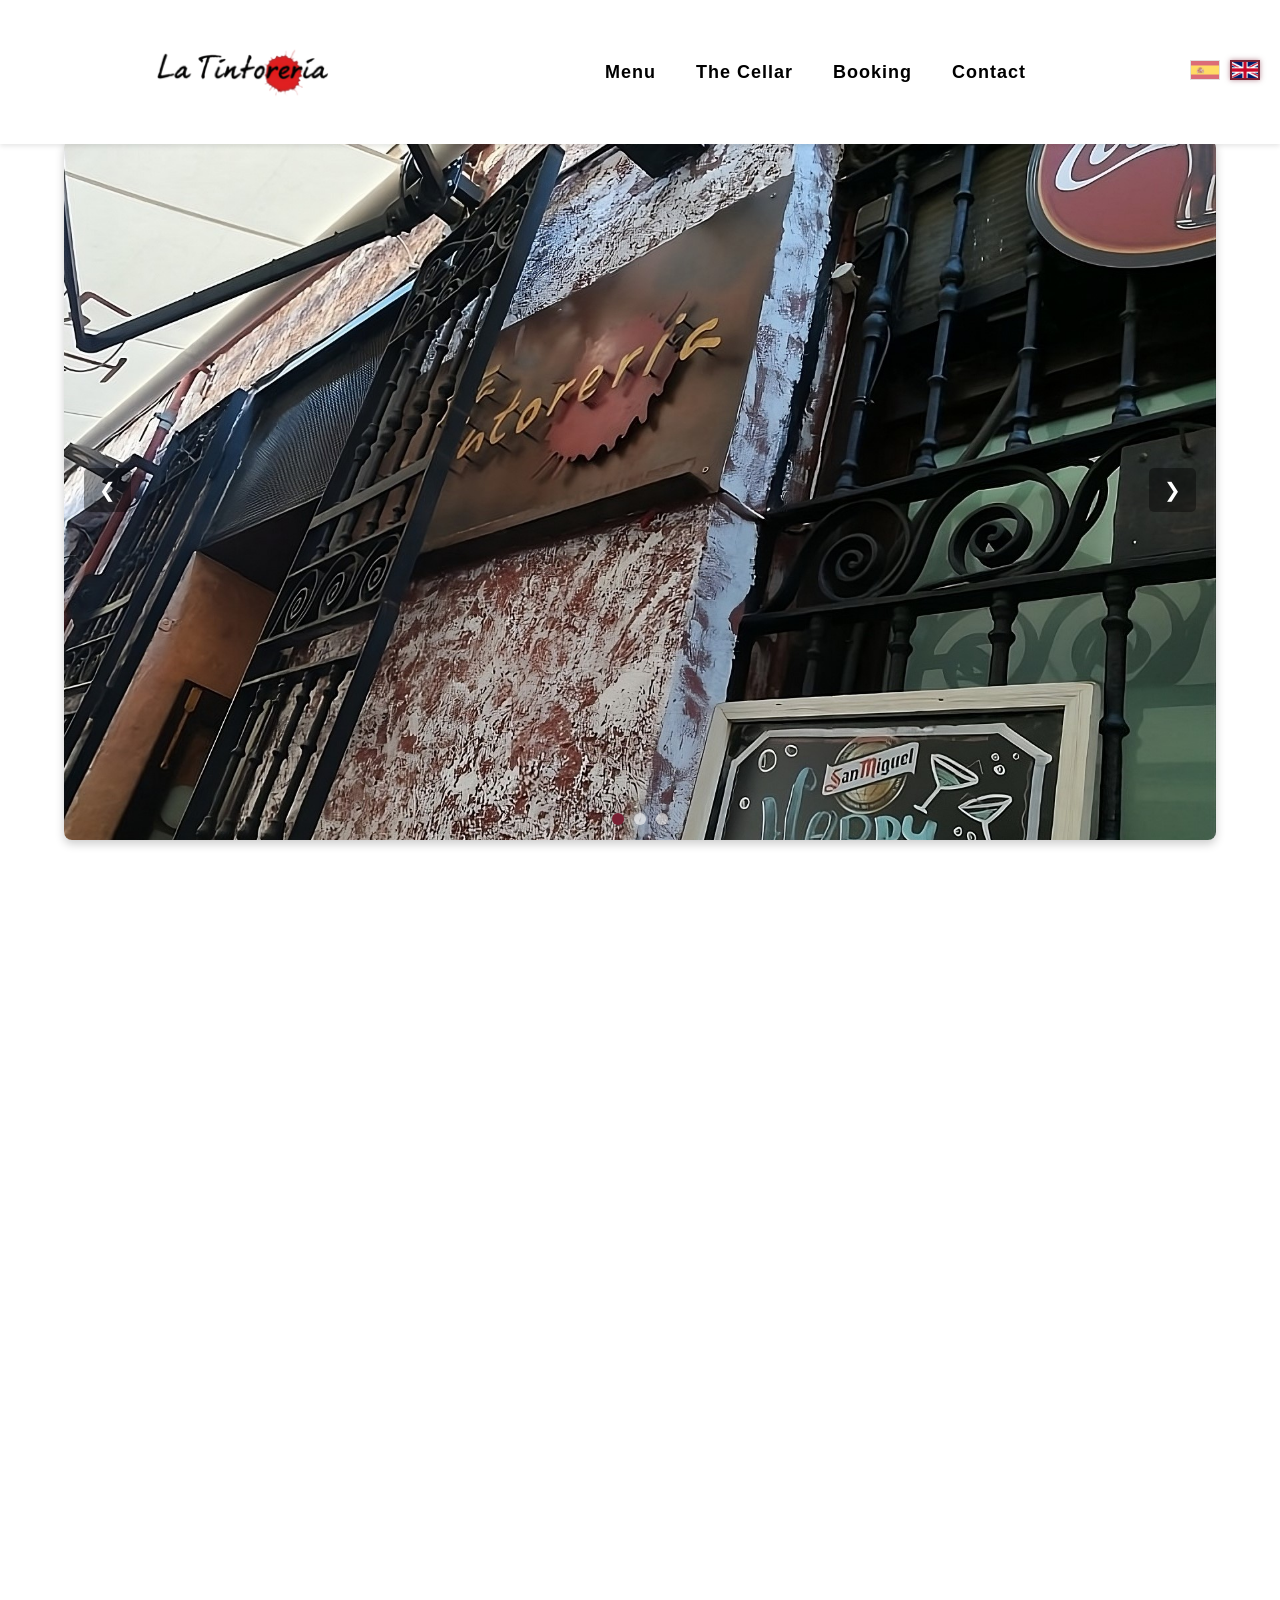
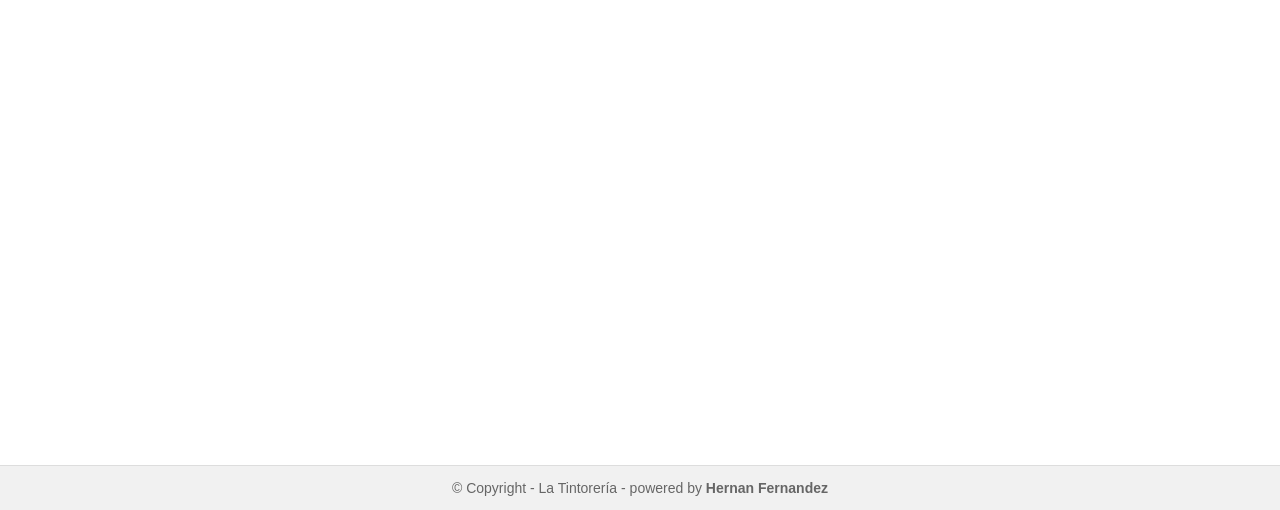
<file: Index.html>
<!DOCTYPE html>
<html lang="en">
  <head>
    <meta charset="UTF-8" />
    <title>La Tintorería | The Dry Cleaner's</title>
    <link rel="stylesheet" href="Inicio.css" />
    <link rel="icon" type="png" href="img/LaTintoreriaIcon.png" />
  </head>
  <body>
    <div id="preloader">
      <img
        src="img/LaTintoreriaLogo.png"
        alt="Loading..."
        style="height: 250px"
      />
    </div>

    <header>
      <nav>
        <div class="logo-img">
          <img src="img/LaTintoreriaLogo.png" alt="La Tintorería Logo" />
        </div>
        <div class="nav-container">
          <ul class="nav-links">
            <li><a href="Menu.html">Menu</a></li>
            <li><a href="Cellar.html">The Cellar</a></li>
            <li><a href="Booking.html">Booking</a></li>
            <li><a href="Contact_en.html">Contact</a></li>
          </ul>

          <div class="language-selector">
            <a href="Inicio.html" class="lang-button" onclick="setLanguage('es')">
              <img src="img/BanderaEspaña.webp" alt="Flag of Spain" title="Spanish" />
            </a>
            <a href="Index.html" class="lang-button active" onclick="setLanguage('en')">
              <img
                src="img/BanderaReinoUnido.png"
                alt="Flag of the United Kingdom"
                title="English"
              />
            </a>
          </div>
        </div>
      </nav>
    </header>

    <div class="spacer"></div>

    <div class="slider fade-element">
      <img src="img/TintoreriaEntrada.jpeg" class="active" alt="Image 1" />
      <img src="img/TintoreriaInterior.jpeg" alt="Image 2" />
      <img src="img/TintoreriaSotano.jpg" alt="Image 3" />

      <div class="controls">
        <button onclick="prevImage()">&#10094;</button>
        <button onclick="nextImage()">&#10095;</button>
      </div>

      <div class="indicators">
        <span onclick="goToImage(0)" class="active"></span>
        <span onclick="goToImage(1)"></span>
        <span onclick="goToImage(2)"></span>
      </div>
    </div>

    <script>
      const images = document.querySelectorAll(".slider img");
      const indicators = document.querySelectorAll(".indicators span");
      let current = 0;
      let interval = setInterval(showNextImage, 5000);

      function updateSlider(index) {
        images[current].classList.remove("active");
        indicators[current].classList.remove("active");
        current = (index + images.length) % images.length;
        images[current].classList.add("active");
        indicators[current].classList.add("active");
      }

      function showNextImage() {
        updateSlider(current + 1);
      }

      function prevImage() {
        updateSlider(current - 1);
        resetInterval();
      }

      function nextImage() {
        updateSlider(current + 1);
        resetInterval();
      }

      function goToImage(index) {
        updateSlider(index);
        resetInterval();
      }

      function resetInterval() {
        clearInterval(interval);
        interval = setInterval(showNextImage, 5000);
      }

      function setLanguage(lang) {
        document.querySelectorAll(".lang-button").forEach((btn) => {
          btn.classList.remove("active");
        });
        const targetAlt =
          lang === "es" ? "Flag of Spain" : "Flag of the United Kingdom";
        const targetButton = document.querySelector(
          `.lang-button img[alt="${targetAlt}"]`
        ).parentElement;
        if (targetButton) {
          targetButton.classList.add("active");
        }
        console.log("Language selected:", lang);
      }
    </script>

    <section class="info-section">
      <div class="info-texto fade-element">
        <h2>La Tintorería</h2>
        <h3>Restaurant in the heart of Madrid</h3>
        <p><strong>C/ Espoz y Mina, 20. 28012 Madrid</strong></p>

        <p>
          Traditional menu with imaginative touches<br />
          Kitchen always open
        </p>

        <p>
          Toasts, raciones (tapas), and Mediterranean recipes in the brick and
          exposed stone cellars of a 17th-century building. A historic setting
          that creates an intimate and charming atmosphere.
        </p>

        <p>
          The name <strong>La Tintorería</strong> (The Dry Cleaner's) is no
          coincidence: it's a nod to our carefully selected range of wines. Reds,
          whites, rosés, and sparkling wines designed for every taste and budget.
          A cellar conceived to accompany every dish, every moment, and every
          type of diner.
        </p>

        <p>
          At La Tintorería, a brutal gastronomic experience awaits you: outrageously good food, made with care and creativity, for a price that won't empty your wallet.
        </p>

        <p>
          Ideal for those who value authentic flavour, thoughtful service, and
          the pleasure of eating well without complications.
        </p>
      </div>

      <div class="info-imagen fade-element">
        <img
          src="img/AcompañamientoInformacion.jpg"
          alt="Interior of La Tintorería"
        />
      </div>
    </section>

    <footer class="footer-vino fade-element">
      <div class="footer-content">
        <img src="img/PiePagina.png" alt="Decorative Footer Image" />
      </div>
    </footer>

    <div class="copyright-bar">
      <p>© Copyright - La Tintorería - powered by <strong>Hernan Fernandez</strong></p>
    </div>

    <script>
      // Preloader
      window.addEventListener("load", function () {
        setTimeout(function () {
          const preloader = document.getElementById("preloader");
          preloader.classList.add("hidden");
          setTimeout(() => {
            preloader.style.display = "none";
          }, 300);
        }, 500); 
      });

      // --- ANIMACIÓN SCROLL (FADE IN/OUT) ---
      document.addEventListener("DOMContentLoaded", () => {
        const observerOptions = {
          threshold: 0.15 
        };

        const observer = new IntersectionObserver((entries) => {
          entries.forEach(entry => {
            if (entry.isIntersecting) {
              entry.target.classList.add('visible');
            } else {
              entry.target.classList.remove('visible'); 
            }
          });
        }, observerOptions);

        const hiddenElements = document.querySelectorAll('.fade-element');
        hiddenElements.forEach((el) => observer.observe(el));
      });
    </script>
  </body>
</html>
</file>
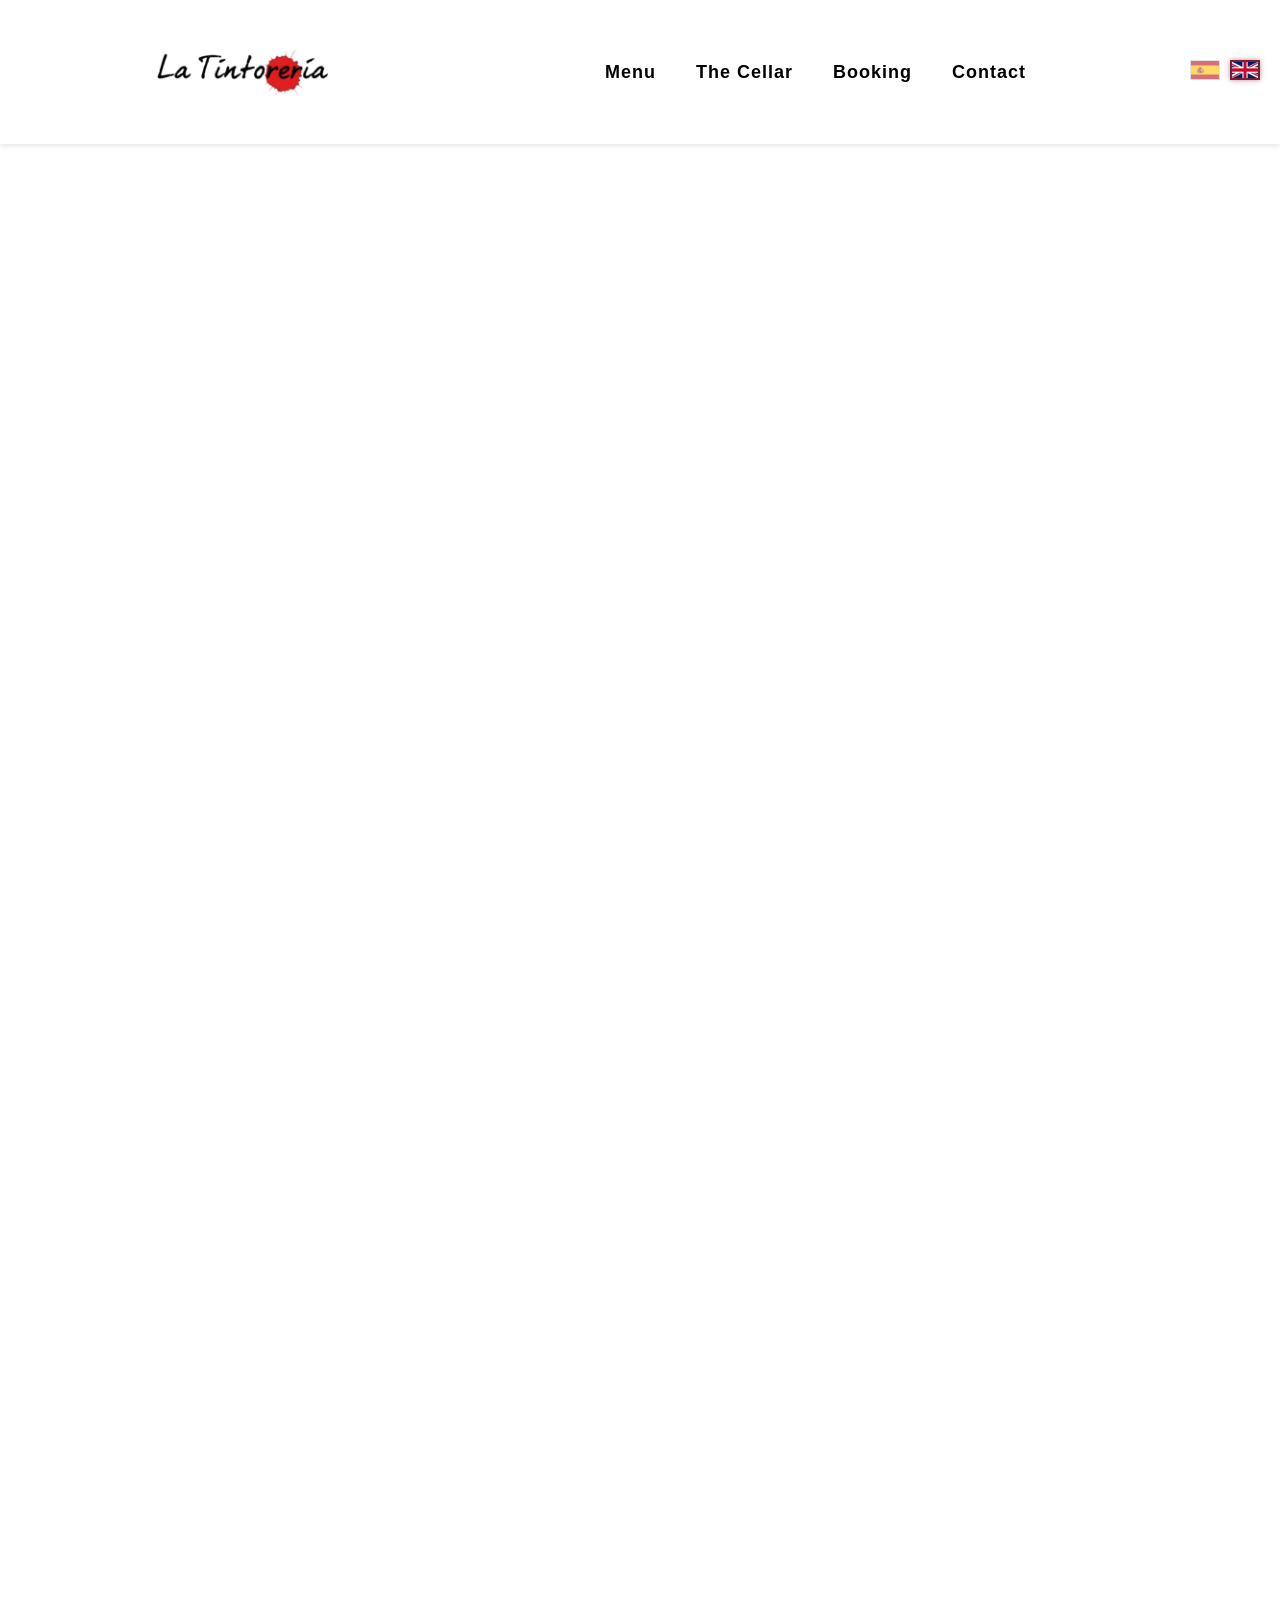
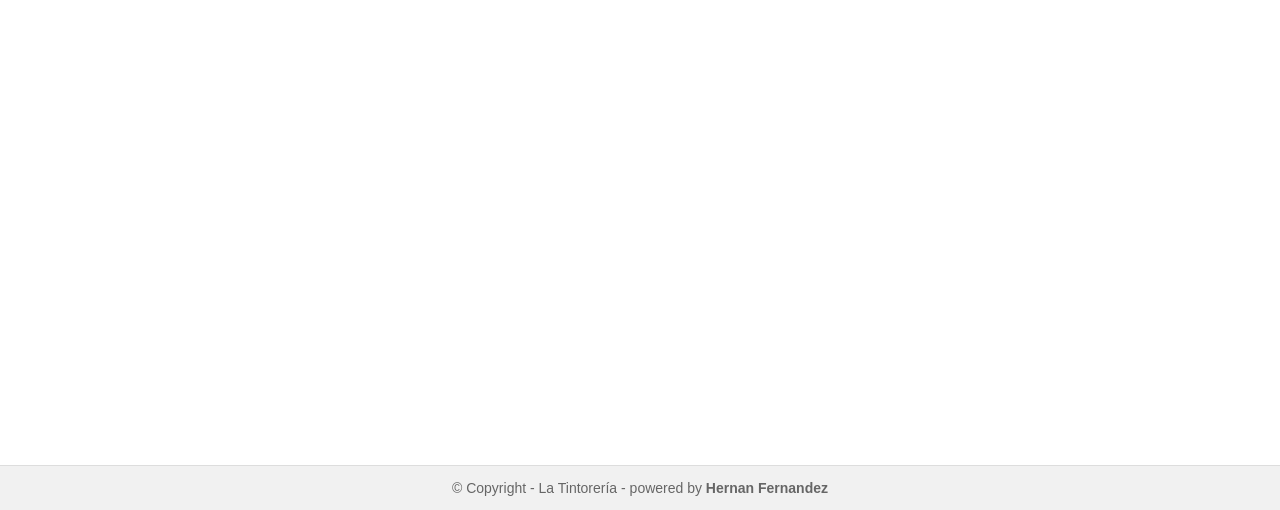
<file: index.html>
<!DOCTYPE html>
<html lang="en">
  <head>
    <meta charset="UTF-8" />
    <title>La Tintorería | The Dry Cleaner's</title>
    <link rel="stylesheet" href="Inicio.css" />
    <link rel="icon" type="png" href="img/LaTintoreriaIcon.png" />
  </head>
  <body>
    <div id="preloader">
      <img
        src="img/LaTintoreriaLogo.png"
        alt="Loading..."
        style="height: 250px"
      />
    </div>

    <header>
      <nav>
        <div class="logo-img">
          <img src="img/LaTintoreriaLogo.png" alt="La Tintorería Logo" />
        </div>
        <div class="nav-container">
          <ul class="nav-links">
            <li><a href="Menu.html">Menu</a></li>
            <li><a href="Cellar.html">The Cellar</a></li>
            <li><a href="Booking.html">Booking</a></li>
            <li><a href="Contact_en.html">Contact</a></li>
          </ul>

          <div class="language-selector">
            <a href="Inicio.html" class="lang-button" onclick="setLanguage('es')">
              <img src="img/BanderaEspaña.webp" alt="Flag of Spain" title="Spanish" />
            </a>
            <a href="index.html" class="lang-button active" onclick="setLanguage('en')">
              <img
                src="img/BanderaReinoUnido.png"
                alt="Flag of the United Kingdom"
                title="English"
              />
            </a>
          </div>
        </div>
      </nav>
    </header>

    <div class="spacer"></div>

    <div class="slider fade-element">
      <img src="img/TintoreriaEntrada.jpeg" class="active" alt="Image 1" />
      <img src="img/TintoreriaInterior.jpeg" alt="Image 2" />
      <img src="img/TintoreriaSotano.jpg" alt="Image 3" />

      <div class="controls">
        <button onclick="prevImage()">&#10094;</button>
        <button onclick="nextImage()">&#10095;</button>
      </div>

      <div class="indicators">
        <span onclick="goToImage(0)" class="active"></span>
        <span onclick="goToImage(1)"></span>
        <span onclick="goToImage(2)"></span>
      </div>
    </div>

    <script>
      const images = document.querySelectorAll(".slider img");
      const indicators = document.querySelectorAll(".indicators span");
      let current = 0;
      let interval = setInterval(showNextImage, 5000);

      function updateSlider(index) {
        images[current].classList.remove("active");
        indicators[current].classList.remove("active");
        current = (index + images.length) % images.length;
        images[current].classList.add("active");
        indicators[current].classList.add("active");
      }

      function showNextImage() {
        updateSlider(current + 1);
      }

      function prevImage() {
        updateSlider(current - 1);
        resetInterval();
      }

      function nextImage() {
        updateSlider(current + 1);
        resetInterval();
      }

      function goToImage(index) {
        updateSlider(index);
        resetInterval();
      }

      function resetInterval() {
        clearInterval(interval);
        interval = setInterval(showNextImage, 5000);
      }

      function setLanguage(lang) {
        document.querySelectorAll(".lang-button").forEach((btn) => {
          btn.classList.remove("active");
        });
        const targetAlt =
          lang === "es" ? "Flag of Spain" : "Flag of the United Kingdom";
        const targetButton = document.querySelector(
          `.lang-button img[alt="${targetAlt}"]`
        ).parentElement;
        if (targetButton) {
          targetButton.classList.add("active");
        }
        console.log("Language selected:", lang);
      }
    </script>

    <section class="info-section">
      <div class="info-texto fade-element">
        <h2>La Tintorería</h2>
        <h3>Restaurant in the heart of Madrid</h3>
        <p><strong>C/ Espoz y Mina, 20. 28012 Madrid</strong></p>

        <p>
          Traditional menu with imaginative touches<br />
          Kitchen always open
        </p>

        <p>
          Toasts, raciones (tapas), and Mediterranean recipes in the brick and
          exposed stone cellars of a 17th-century building. A historic setting
          that creates an intimate and charming atmosphere.
        </p>

        <p>
          The name <strong>La Tintorería</strong> (The Dry Cleaner's) is no
          coincidence: it's a nod to our carefully selected range of wines. Reds,
          whites, rosés, and sparkling wines designed for every taste and budget.
          A cellar conceived to accompany every dish, every moment, and every
          type of diner.
        </p>

        <p>
          At La Tintorería, a brutal gastronomic experience awaits you: outrageously good food, made with care and creativity, for a price that won't empty your wallet.
        </p>

        <p>
          Ideal for those who value authentic flavour, thoughtful service, and
          the pleasure of eating well without complications.
        </p>
      </div>

      <div class="info-imagen fade-element">
        <img
          src="img/AcompañamientoInformacion.jpg"
          alt="Interior of La Tintorería"
        />
      </div>
    </section>

    <footer class="footer-vino fade-element">
      <div class="footer-content">
        <img src="img/PiePagina.png" alt="Decorative Footer Image" />
      </div>
    </footer>

    <div class="copyright-bar">
      <p>© Copyright - La Tintorería - powered by <strong>Hernan Fernandez</strong></p>
    </div>

    <script>
      // Preloader
      window.addEventListener("load", function () {
        setTimeout(function () {
          const preloader = document.getElementById("preloader");
          preloader.classList.add("hidden");
          setTimeout(() => {
            preloader.style.display = "none";
          }, 300);
        }, 500); 
      });

      // --- ANIMACIÓN SCROLL (FADE IN/OUT) ---
      document.addEventListener("DOMContentLoaded", () => {
        const observerOptions = {
          threshold: 0.15 
        };

        const observer = new IntersectionObserver((entries) => {
          entries.forEach(entry => {
            if (entry.isIntersecting) {
              entry.target.classList.add('visible');
            } else {
              entry.target.classList.remove('visible'); 
            }
          });
        }, observerOptions);

        const hiddenElements = document.querySelectorAll('.fade-element');
        hiddenElements.forEach((el) => observer.observe(el));
      });
    </script>
  </body>
</html>
</file>
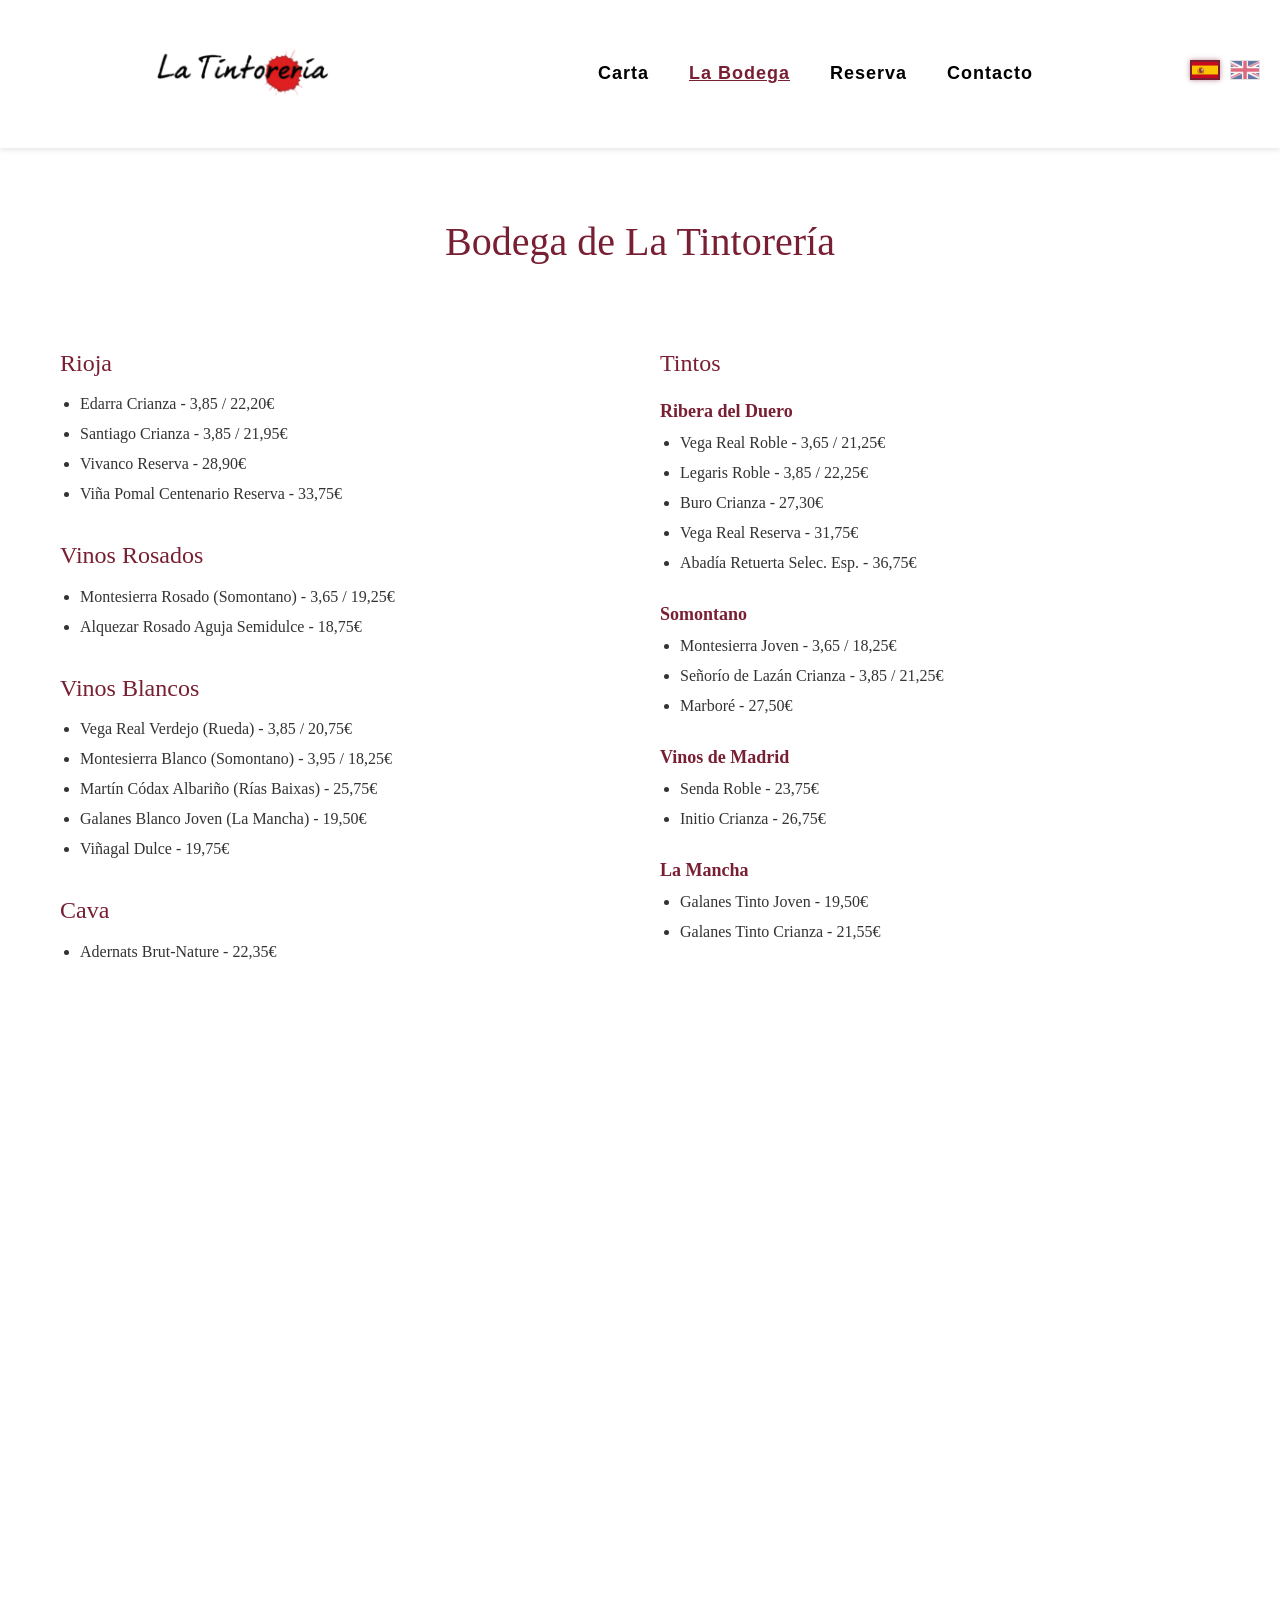
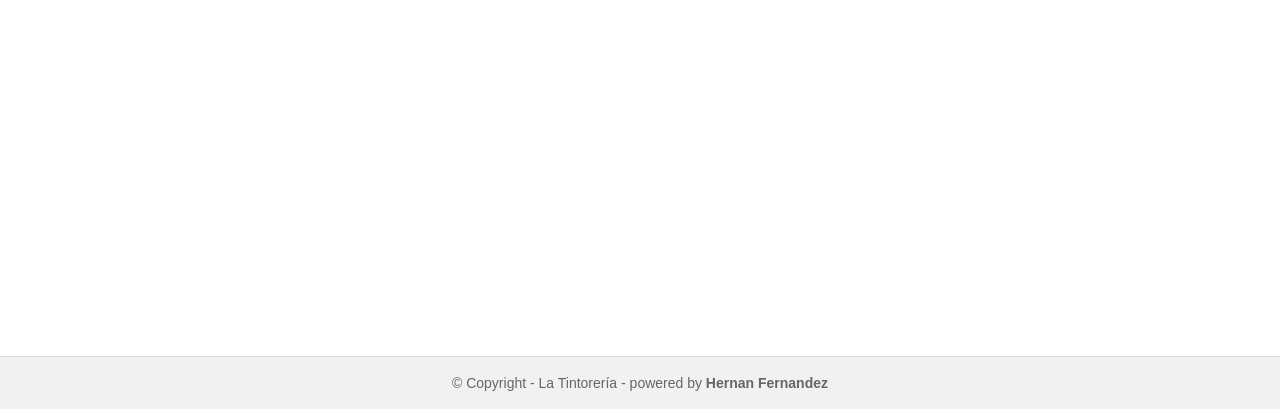
<file: Bodega.html>
<!DOCTYPE html>
<html lang="es">
  <head>
    <meta charset="UTF-8" />
    <meta name="viewport" content="width=device-width, initial-scale=1.0" />
    <title>La Tintorería - La Bodega</title>
    <link rel="stylesheet" href="Bodega.css" />
    <link rel="icon" type="png" href="img/LaTintoreriaIcon.png" />
  </head>
  <body>
    <div id="preloader">
      <img src="img/LaTintoreriaLogo.png" alt="Cargando..." />
    </div>

    <header>
      <nav>
        <div class="logo-img">
          <a href="Inicio.html"><img src="img/LaTintoreriaLogo.png" alt="Logo La Tintorería" /></a>
        </div>
        <div class="nav-container">
          <ul class="nav-links">
            <li><a href="Carta.html">Carta</a></li>
            <li><a href="Bodega.html" class="active">La Bodega</a></li>
            <li><a href="Reserva.html">Reserva</a></li>
            <li><a href="Contacto.html">Contacto</a></li>
          </ul>

          <div class="language-selector">
            <a href="Bodega.html" class="lang-button active">
              <img src="img/BanderaEspaña.webp" alt="Bandera de España" title="Español" />
            </a>
            <a href="Cellar.html" class="lang-button">
              <img src="img/BanderaReinoUnido.png" alt="Bandera de Reino Unido" title="English" />
            </a>
          </div>
        </div>
      </nav>
    </header>

    <div class="spacer"></div>

    <section id="bodega" class="menu-section">
      <h1 class="fade-element">Bodega de La Tintorería</h1>

      <div class="menu-grid">
        <div class="fade-element col-1">
          <h2>Rioja</h2>
          <ul>
            <li>Edarra Crianza - 3,85 / 22,20€</li>
            <li>Santiago Crianza - 3,85 / 21,95€</li>
            <li>Vivanco Reserva - 28,90€</li>
            <li>Viña Pomal Centenario Reserva - 33,75€</li>
          </ul>

          <h2 class="sub-category">Vinos Rosados</h2>
          <ul>
            <li>Montesierra Rosado (Somontano) - 3,65 / 19,25€</li>
            <li>Alquezar Rosado Aguja Semidulce - 18,75€</li>
          </ul>

          <h2>Vinos Blancos</h2>
          <ul>
            <li>Vega Real Verdejo (Rueda) - 3,85 / 20,75€</li>
            <li>Montesierra Blanco (Somontano) - 3,95 / 18,25€</li>
            <li>Martín Códax Albariño (Rías Baixas) - 25,75€</li>
            <li>Galanes Blanco Joven (La Mancha) - 19,50€</li>
            <li>Viñagal Dulce - 19,75€</li>
          </ul>

          <h2 class="sub-category">Cava</h2>
          <ul>
            <li>Adernats Brut-Nature - 22,35€</li>
          </ul>
        </div>

        <div class="fade-element col-2">
          <h2>Tintos</h2>
          <h3>Ribera del Duero</h3>
          <ul>
            <li>Vega Real Roble - 3,65 / 21,25€</li>
            <li>Legaris Roble - 3,85 / 22,25€</li>
            <li>Buro Crianza - 27,30€</li>
            <li>Vega Real Reserva - 31,75€</li>
            <li>Abadía Retuerta Selec. Esp. - 36,75€</li>
          </ul>
          <h3>Somontano</h3>
          <ul>
            <li>Montesierra Joven - 3,65 / 18,25€</li>
            <li>Señorío de Lazán Crianza - 3,85 / 21,25€</li>
            <li>Marboré - 27,50€</li>
          </ul>
          <h3>Vinos de Madrid</h3>
          <ul>
            <li>Senda Roble - 23,75€</li>
            <li>Initio Crianza - 26,75€</li>
          </ul>
          <h3>La Mancha</h3>
          <ul>
            <li>Galanes Tinto Joven - 19,50€</li>
            <li>Galanes Tinto Crianza - 21,55€</li>
          </ul>
        </div>
      </div>
    </section>

    <section class="info-section">
      <div class="info-texto fade-element">
        <h2>El Arte de la Conservación</h2>
        <h3>Un cuidado excepcional, copa a copa.</h3>
        <p>En La Tintorería, entendemos que la calidad de un vino reside en su cuidado. Nuestra bodega ha sido meticulosamente diseñada para asegurar la temperatura, humedad y oscuridad perfectas para cada botella.</p>
        <p>Nos preocupamos por el tratamiento de nuestros productos: desde la selección inicial hasta el momento en que la copa llega a su mesa, garantizando que cada caldo exprese su carácter y plenitud.</p>
      </div>
      <div class="info-imagen fade-element">
        <img src="img/Vino.webp" alt="Botellas de vino perfectamente almacenadas" />
      </div>
    </section>

    <footer class="footer-vino fade-element">
      <div class="footer-content">
        <img src="img/PiePagina.png" alt="Pie de Página Decorativo" />
      </div>
    </footer>

    <div class="copyright-bar">
      <p>© Copyright - La Tintorería - powered by <strong>Hernan Fernandez</strong></p>
    </div>

    <script>
      window.addEventListener("load", function () {
        setTimeout(function () {
          const preloader = document.getElementById("preloader");
          preloader.classList.add("hidden");
          setTimeout(() => preloader.style.display = "none", 300);
        }, 500);
      });

      document.addEventListener("DOMContentLoaded", () => {
        const observer = new IntersectionObserver((entries) => {
          entries.forEach(entry => {
            if (entry.isIntersecting) { entry.target.classList.add('visible'); } 
            else { entry.target.classList.remove('visible'); }
          });
        }, { threshold: 0.15 });
        document.querySelectorAll('.fade-element').forEach((el) => observer.observe(el));
      });
    </script>
  </body>
</html>
</file>
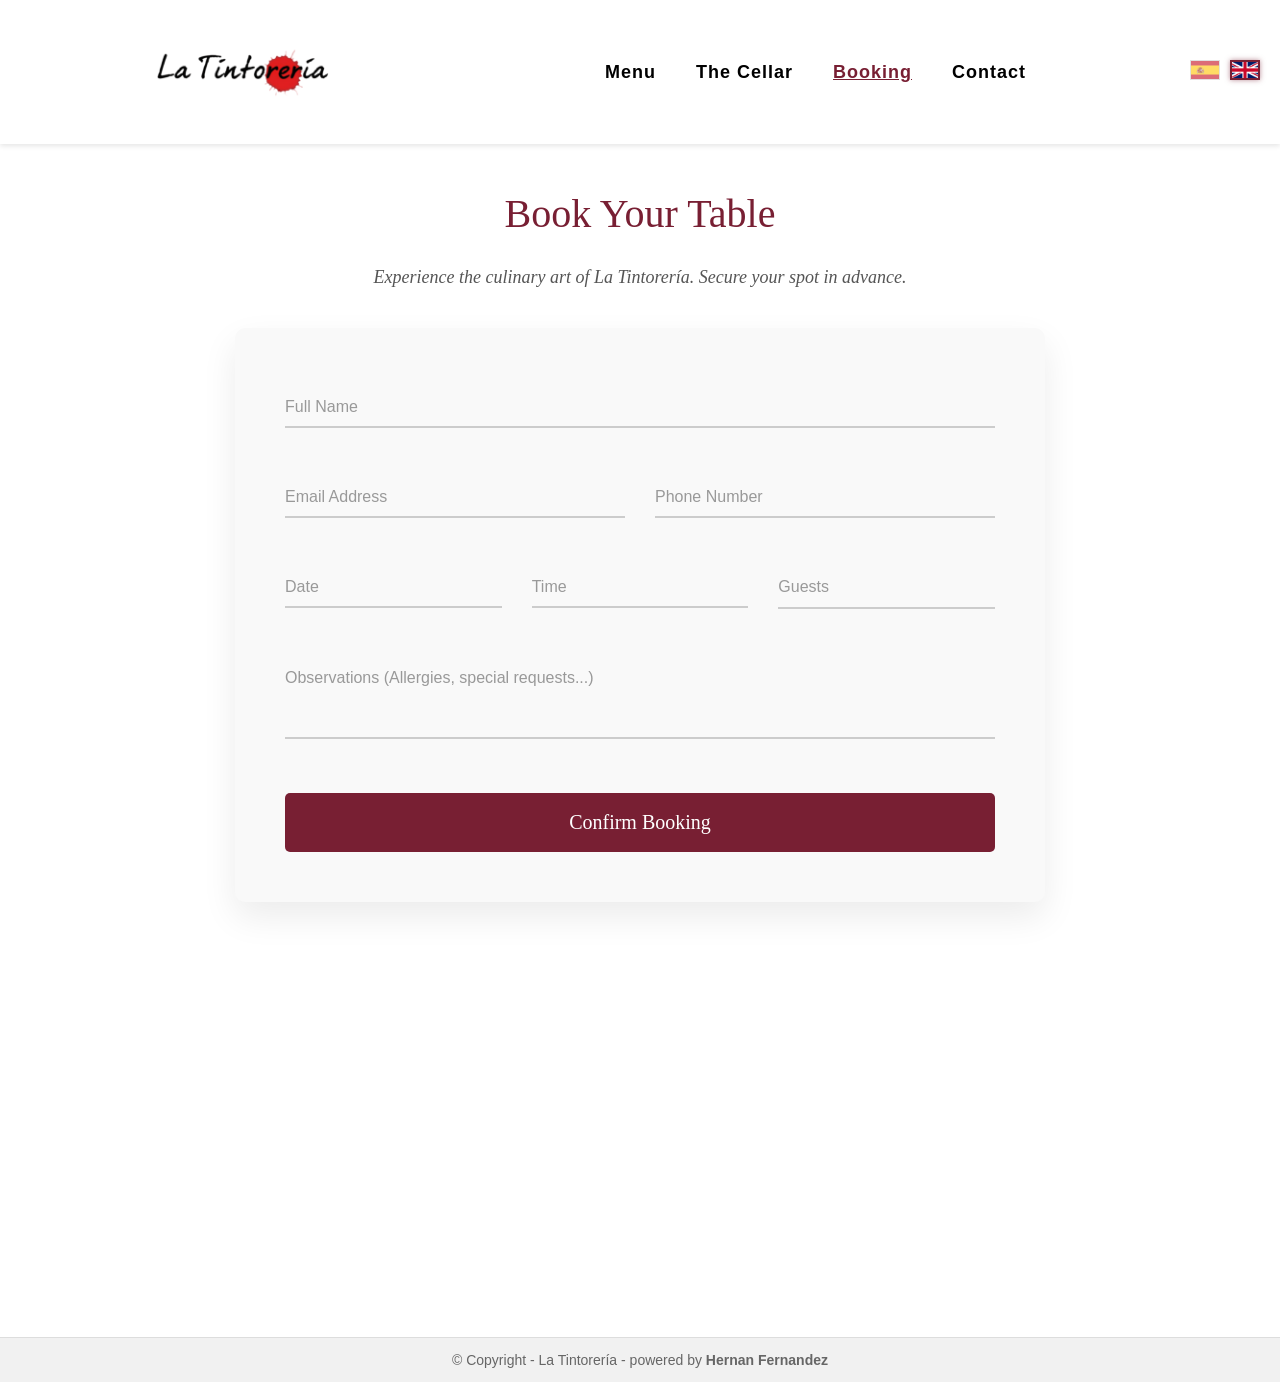
<file: Booking.html>
<!DOCTYPE html>
<html lang="en">
  <head>
    <meta charset="UTF-8" />
    <title>La Tintorería - Booking</title>
    <link rel="stylesheet" href="Reserva.css" />
    <link rel="icon" type="png" href="img/LaTintoreriaIcon.png" />
  </head>
  <body>
    <div id="preloader">
      <img src="img/LaTintoreriaLogo.png" alt="Loading..." />
    </div>

    <header>
      <nav>
        <div class="logo-img">
          <a href="index.html"><img src="img/LaTintoreriaLogo.png" alt="La Tintorería Logo" /></a>
        </div>
        <div class="nav-container">
          <ul class="nav-links">
            <li><a href="Menu.html">Menu</a></li>
            <li><a href="Cellar.html">The Cellar</a></li>
            <li><a href="Booking.html" class="active">Booking</a></li>
            <li><a href="Contact_en.html">Contact</a></li>
          </ul>
          
          <div class="language-selector">
            <a href="Reserva.html" class="lang-button" onclick="setLanguage('es')">
              <img src="img/BanderaEspaña.webp" alt="Flag of Spain" title="Spanish" />
            </a>
            <a href="Booking.html" class="lang-button active" onclick="setLanguage('en')">
              <img src="img/BanderaReinoUnido.png" alt="Flag of the UK" title="English" />
            </a>
          </div>
        </div>
      </nav>
    </header>

    <div class="spacer"></div>

    <section class="reservation-container">
      <h1 class="fade-element">Book Your Table</h1>
      <p class="reserva-intro fade-element">Experience the culinary art of La Tintorería. Secure your spot in advance.</p>
      
      <form class="reservation-form fade-element">
        <div class="form-group grupo-input">
          <input type="text" id="name" name="name" class="input-flotante" required>
          <label for="name" class="label-flotante">Full Name</label>
        </div>

        <div class="form-row">
          <div class="form-group grupo-input">
            <input type="email" id="email" name="email" class="input-flotante" required>
            <label for="email" class="label-flotante">Email Address</label>
          </div>
          <div class="form-group grupo-input">
            <input type="tel" id="phone" name="phone" class="input-flotante" required>
            <label for="phone" class="label-flotante">Phone Number</label>
          </div>
        </div>

        <div class="form-row">
          <div class="form-group grupo-input">
            <input type="text" id="date" name="date" class="input-flotante" onfocus="(this.type='date')" onblur="(this.value == '' ? this.type='text' : this.type='date')" required>
            <label for="date" class="label-flotante">Date</label>
          </div>
          <div class="form-group grupo-input">
            <input type="text" id="time" name="time" class="input-flotante" onfocus="(this.type='time')" onblur="(this.value == '' ? this.type='text' : this.type='time')" required>
            <label for="time" class="label-flotante">Time</label>
          </div>
          <div class="form-group grupo-input select-grupo">
            <select id="guests" name="guests" class="input-flotante" required>
              <option value="" disabled selected hidden></option>
              <option value="1">1 Person</option>
              <option value="2">2 People</option>
              <option value="3">3 People</option>
              <option value="4">4 People</option>
              <option value="5">5 People</option>
              <option value="6">6+ People (Please call us)</option>
            </select>
            <label for="guests" class="label-flotante">Guests</label>
          </div>
        </div>

        <div class="form-group grupo-input">
          <textarea id="comments" name="comments" class="input-flotante textarea-flotante" required></textarea>
          <label for="comments" class="label-flotante">Observations (Allergies, special requests...)</label>
        </div>

        <button type="submit" class="btn-reserva">Confirm Booking</button>
      </form>
    </section>

    <footer class="footer-vino fade-element">
      <div class="footer-content">
        <img src="img/PiePagina.png" alt="Decorative Footer" />
      </div>
    </footer>

    <div class="copyright-bar">
      <p>© Copyright - La Tintorería - powered by <strong>Hernan Fernandez</strong></p>
    </div>

    <script>
      window.addEventListener("load", function () {
        setTimeout(function () {
          const preloader = document.getElementById("preloader");
          preloader.classList.add("hidden");
          setTimeout(() => { preloader.style.display = "none"; }, 300);
        }, 500);
      });

      function setLanguage(lang) {
        console.log("Language changed to: " + lang);
      }

      // --- ANIMACIÓN SCROLL (FADE IN/OUT) ---
      document.addEventListener("DOMContentLoaded", () => {
        const observer = new IntersectionObserver((entries) => {
          entries.forEach(entry => {
            if (entry.isIntersecting) { entry.target.classList.add('visible'); } 
            else { entry.target.classList.remove('visible'); }
          });
        }, { threshold: 0.15 });

        document.querySelectorAll('.fade-element').forEach((el) => observer.observe(el));
      });
    </script>
  </body>
</html>
</file>
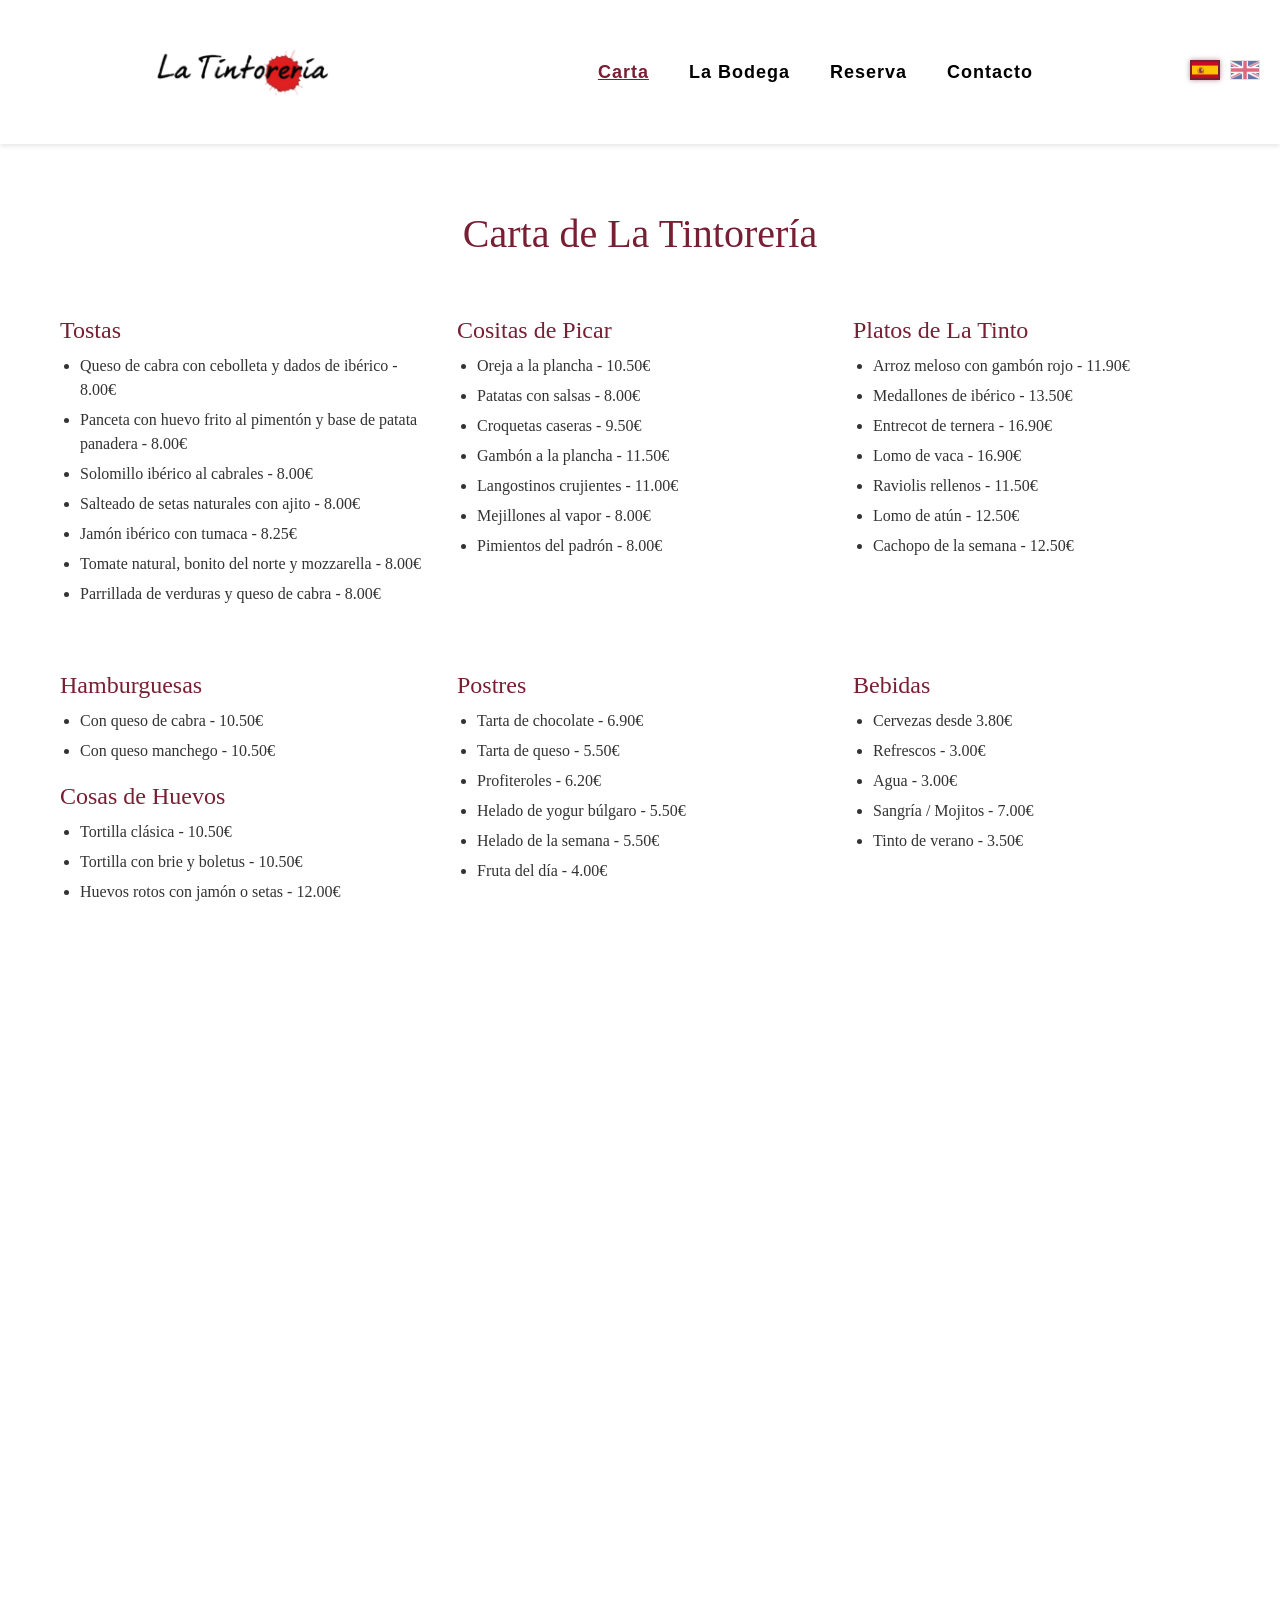
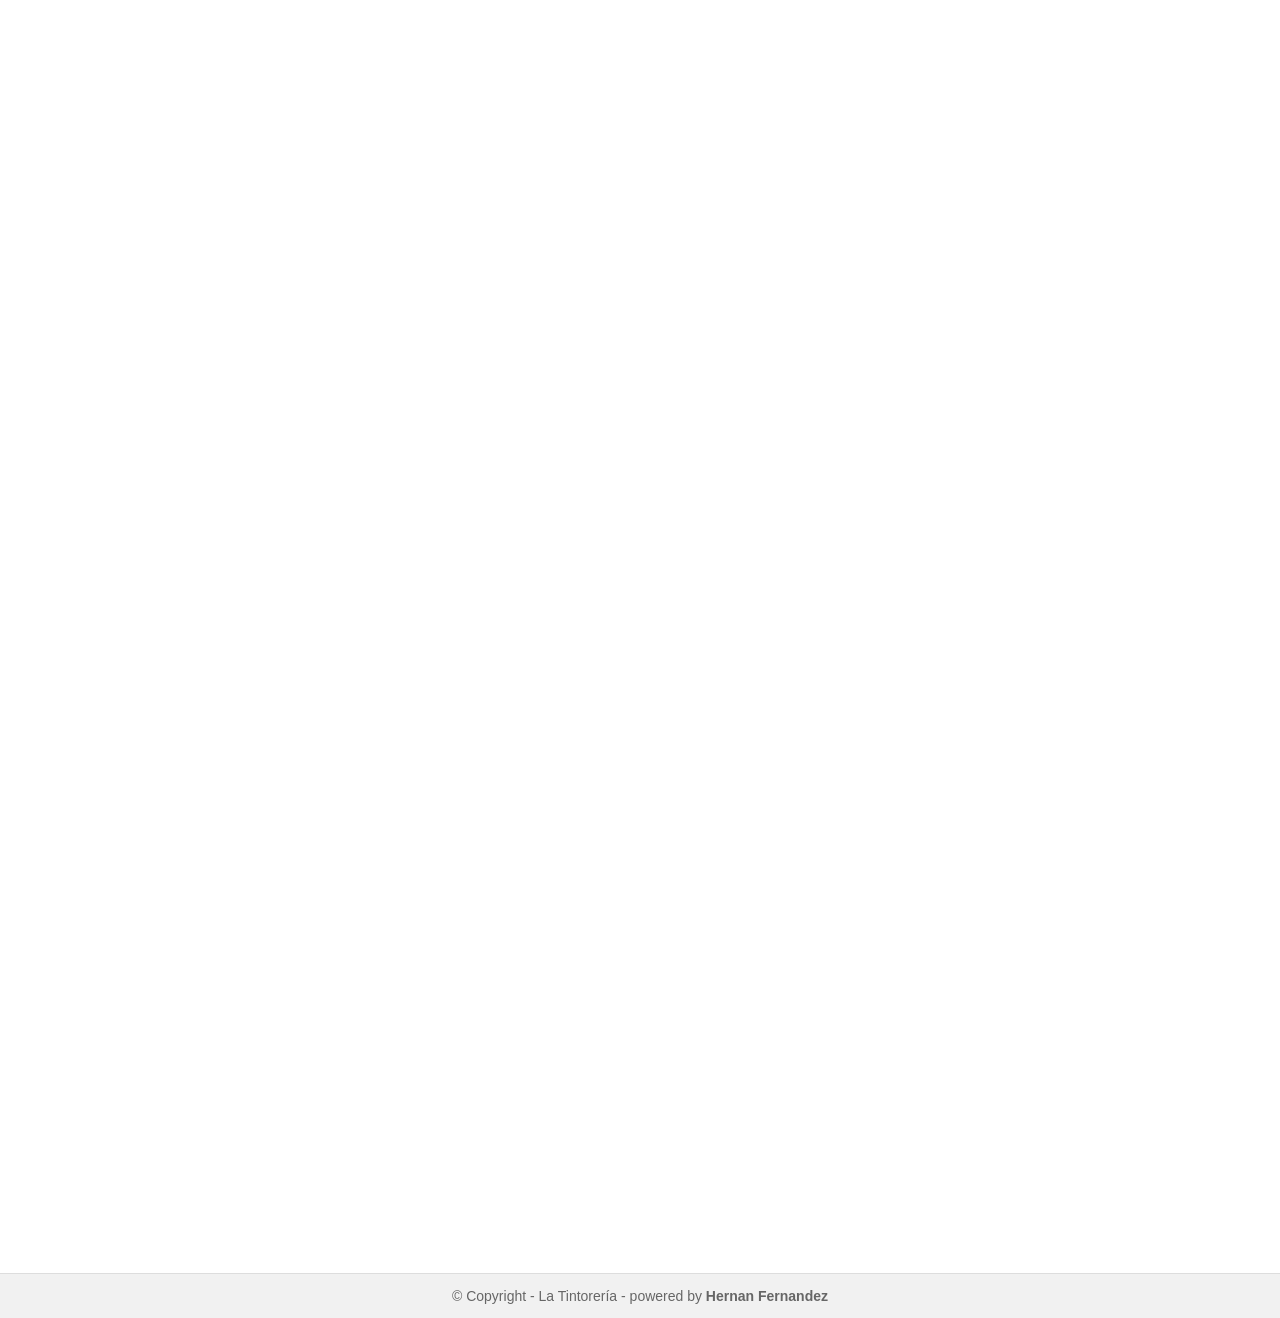
<file: Carta.html>
<!DOCTYPE html>
<html lang="es">
  <head>
    <meta charset="UTF-8" />
    <title>La Tintorería - Carta</title>
    <link rel="stylesheet" href="Carta.css" />
    <link rel="icon" type="png" href="img/LaTintoreriaIcon.png" />
  </head>
  <body>
    <div id="preloader">
      <img src="img/LaTintoreriaLogo.png" alt="Cargando..." style="height: 250px" />
    </div>

    <header>
      <nav>
        <div class="logo-img">
          <a href="Inicio.html"><img src="img/LaTintoreriaLogo.png" alt="Logo La Tintorería" /></a>
        </div>
        <div class="nav-container">
          <ul class="nav-links">
            <li class="active"><a href="Carta.html" class="active">Carta</a></li>
            <li><a href="Bodega.html">La Bodega</a></li>
            <li><a href="Reserva.html">Reserva</a></li>
            <li><a href="Contacto.html">Contacto</a></li>
          </ul>

          <div class="language-selector">
            <a href="Carta.html" class="lang-button active" onclick="setLanguage('es')">
              <img src="img/BanderaEspaña.webp" alt="Bandera de España" title="Español" />
            </a>
            <a href="Menu.html" class="lang-button" onclick="setLanguage('en')">
              <img src="img/BanderaReinoUnido.png" alt="Bandera de Reino Unido" title="English" />
            </a>
          </div>
        </div>
      </nav>
    </header>

    <div class="spacer"></div>

    <section id="menu" class="menu-section">
      <h1 class="fade-element">Carta de La Tintorería</h1>
      <div class="menu-grid">
        <div class="fade-element">
          <h2>Tostas</h2>
          <ul>
            <li>Queso de cabra con cebolleta y dados de ibérico - 8.00€</li>
            <li>Panceta con huevo frito al pimentón y base de patata panadera - 8.00€</li>
            <li>Solomillo ibérico al cabrales - 8.00€</li>
            <li>Salteado de setas naturales con ajito - 8.00€</li>
            <li>Jamón ibérico con tumaca - 8.25€</li>
            <li>Tomate natural, bonito del norte y mozzarella - 8.00€</li>
            <li>Parrillada de verduras y queso de cabra - 8.00€</li>
          </ul>
        </div>

        <div class="fade-element">
          <h2>Cositas de Picar</h2>
          <ul>
            <li>Oreja a la plancha - 10.50€</li>
            <li>Patatas con salsas - 8.00€</li>
            <li>Croquetas caseras - 9.50€</li>
            <li>Gambón a la plancha - 11.50€</li>
            <li>Langostinos crujientes - 11.00€</li>
            <li>Mejillones al vapor - 8.00€</li>
            <li>Pimientos del padrón - 8.00€</li>
          </ul>
        </div>

        <div class="fade-element">
          <h2>Platos de La Tinto</h2>
          <ul>
            <li>Arroz meloso con gambón rojo - 11.90€</li>
            <li>Medallones de ibérico - 13.50€</li>
            <li>Entrecot de ternera - 16.90€</li>
            <li>Lomo de vaca - 16.90€</li>
            <li>Raviolis rellenos - 11.50€</li>
            <li>Lomo de atún - 12.50€</li>
            <li>Cachopo de la semana - 12.50€</li>
          </ul>
        </div>

        <div class="fade-element">
          <h2>Hamburguesas</h2>
          <ul>
            <li>Con queso de cabra - 10.50€</li>
            <li>Con queso manchego - 10.50€</li>
          </ul>
          <h2>Cosas de Huevos</h2>
          <ul>
            <li>Tortilla clásica - 10.50€</li>
            <li>Tortilla con brie y boletus - 10.50€</li>
            <li>Huevos rotos con jamón o setas - 12.00€</li>
          </ul>
        </div>

        <div class="fade-element">
          <h2>Postres</h2>
          <ul>
            <li>Tarta de chocolate - 6.90€</li>
            <li>Tarta de queso - 5.50€</li>
            <li>Profiteroles - 6.20€</li>
            <li>Helado de yogur búlgaro - 5.50€</li>
            <li>Helado de la semana - 5.50€</li>
            <li>Fruta del día - 4.00€</li>
          </ul>
        </div>

        <div class="fade-element">
          <h2>Bebidas</h2>
          <ul>
            <li>Cervezas desde 3.80€</li>
            <li>Refrescos - 3.00€</li>
            <li>Agua - 3.00€</li>
            <li>Sangría / Mojitos - 7.00€</li>
            <li>Tinto de verano - 3.50€</li>
          </ul>
        </div>
      </div>
    </section>

    <br /><br />
    <h2 class="gallery-title fade-element">Nuestra Galería Gastronómica</h2> 

    <section id="gallery" class="gallery">
      <div class="column">
        <div class="imgContainer fade-element"><img src="img/Plato1.webp" alt="Plato 1" /></div>
        <div class="imgContainer fade-element"><img src="img/Plato2.webp" alt="Plato 2" /></div>
        <div class="imgContainer fade-element"><img src="img/Plato3.webp" alt="Plato 3" /></div>
        <div class="imgContainer fade-element"><img src="img/Plato10.webp" alt="Plato 4" /></div>
      </div>
      <div class="column">
        <div class="imgContainer fade-element"><img src="img/Plato5.webp" alt="Plato 5" /></div>
        <div class="imgContainer fade-element"><img src="img/Plato6.webp" alt="Plato 6" /></div>
        <div class="imgContainer fade-element"><img src="img/Plato7.webp" alt="Plato 7" /></div>
        <div class="imgContainer fade-element"><img src="img/Plato11.webp" alt="Plato 8" /></div>
      </div>
      <div class="column">
        <div class="imgContainer fade-element"><img src="img/Plato9.webp" alt="Plato 9" /></div>
        <div class="imgContainer fade-element"><img src="img/Plato4.webp" alt="Plato 10" /></div>
        <div class="imgContainer fade-element"><img src="img/Plato8.webp" alt="Plato 11" /></div>
        <div class="imgContainer fade-element"><img src="img/Plato12.webp" alt="Plato 12" /></div>
      </div>
    </section>

    <footer class="footer-vino fade-element">
      <div class="footer-content">
        <img src="img/PiePagina.png" alt="Pie de Página Decorativo" />
      </div>
    </footer>

    <div class="copyright-bar">
      <p>© Copyright - La Tintorería - powered by <strong>Hernan Fernandez</strong></p>
    </div>

    <script>
      function setLanguage(lang) {
        document.querySelectorAll(".lang-button").forEach((btn) => btn.classList.remove("active"));
        const targetAlt = lang === "es" ? "Bandera de España" : "Bandera de Reino Unido";
        const targetButton = document.querySelector(`.lang-button img[alt="${targetAlt}"]`).parentElement;
        if (targetButton) targetButton.classList.add("active");
      }

      window.addEventListener("load", function () {
        setTimeout(function () {
          const preloader = document.getElementById("preloader");
          preloader.classList.add("hidden");
          setTimeout(() => preloader.style.display = "none", 300);
        }, 500);
      });

      // --- ANIMACIÓN SCROLL (FADE IN/OUT) ---
      document.addEventListener("DOMContentLoaded", () => {
        const observer = new IntersectionObserver((entries) => {
          entries.forEach(entry => {
            if (entry.isIntersecting) { entry.target.classList.add('visible'); } 
            else { entry.target.classList.remove('visible'); }
          });
        }, { threshold: 0.15 });

        document.querySelectorAll('.fade-element').forEach((el) => observer.observe(el));
      });
    </script>
  </body>
</html>
</file>
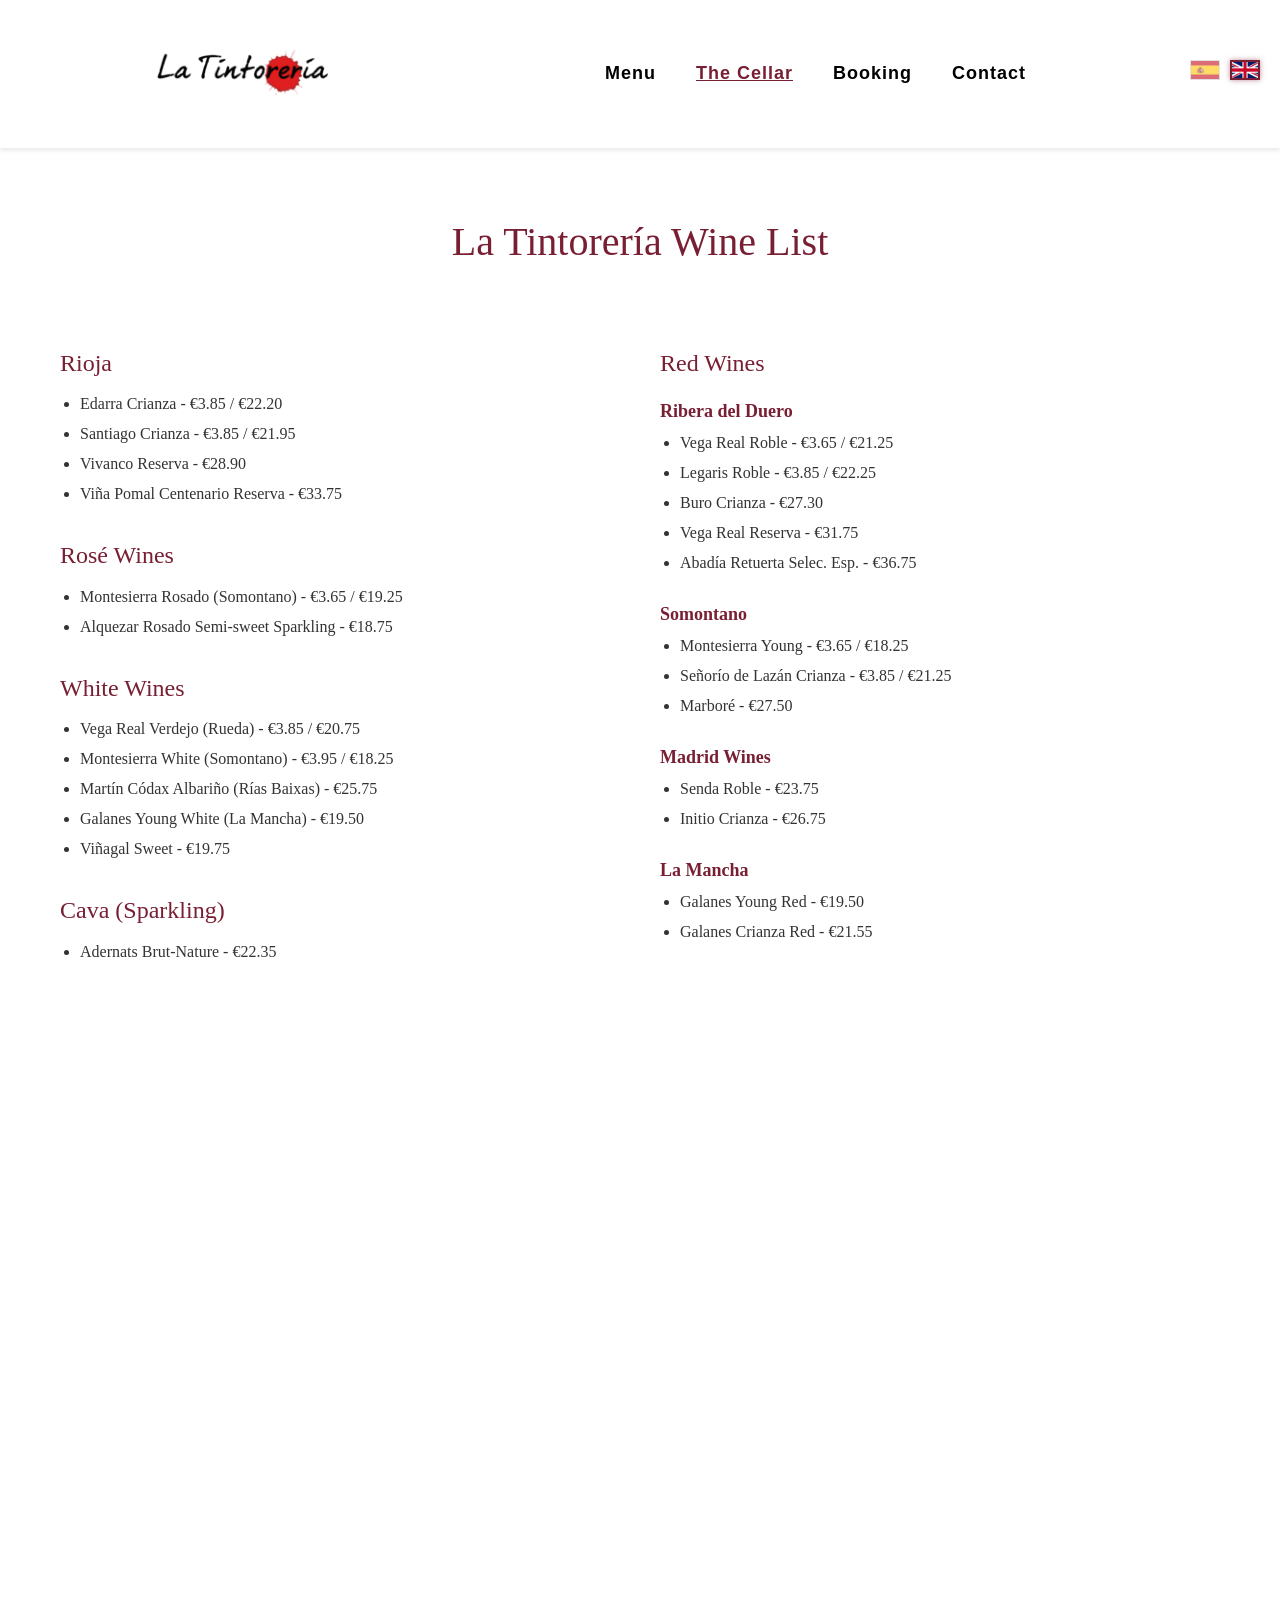
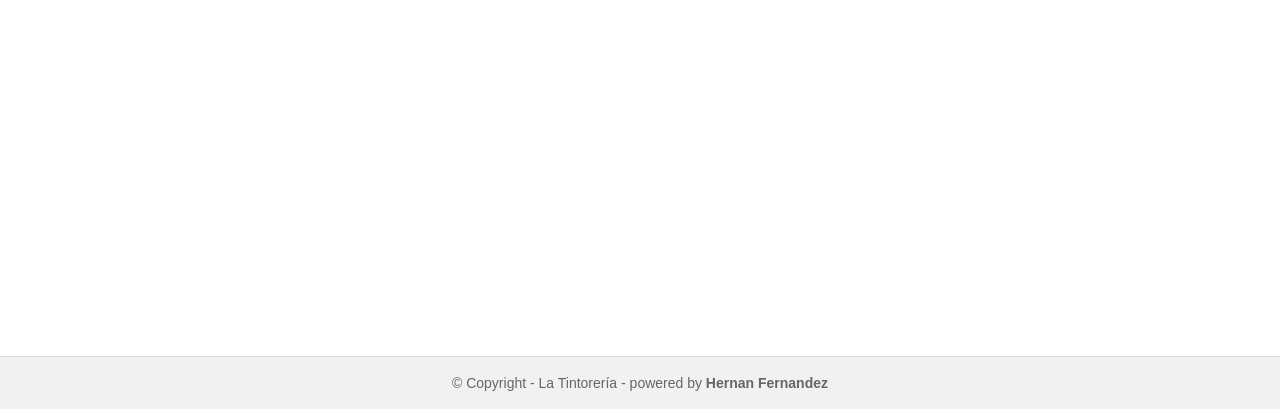
<file: Cellar.html>
<!DOCTYPE html>
<html lang="en">
  <head>
    <meta charset="UTF-8" />
    <meta name="viewport" content="width=device-width, initial-scale=1.0" />
    <title>La Tintorería - The Cellar</title>
    <link rel="stylesheet" href="Bodega.css" />
    <link rel="icon" type="png" href="img/LaTintoreriaIcon.png" />
  </head>
  <body>
    <div id="preloader">
      <img src="img/LaTintoreriaLogo.png" alt="Loading..." />
    </div>

    <header>
      <nav>
        <div class="logo-img">
          <a href="Index.html"><img src="img/LaTintoreriaLogo.png" alt="La Tintorería Logo" /></a>
        </div>
        <div class="nav-container">
          <ul class="nav-links">
            <li><a href="Menu.html">Menu</a></li>
            <li><a href="Cellar.html" class="active">The Cellar</a></li>
            <li><a href="Booking.html">Booking</a></li>
            <li><a href="Contact_en.html">Contact</a></li>
          </ul>

          <div class="language-selector">
            <a href="Bodega.html" class="lang-button">
              <img src="img/BanderaEspaña.webp" alt="Flag of Spain" title="Spanish" />
            </a>
            <a href="Cellar.html" class="lang-button active">
              <img src="img/BanderaReinoUnido.png" alt="Flag of the UK" title="English" />
            </a>
          </div>
        </div>
      </nav>
    </header>

    <div class="spacer"></div>

    <section id="bodega" class="menu-section">
      <h1 class="fade-element">La Tintorería Wine List</h1>

      <div class="menu-grid">
        <div class="fade-element col-1">
          <h2>Rioja</h2>
          <ul>
            <li>Edarra Crianza - €3.85 / €22.20</li>
            <li>Santiago Crianza - €3.85 / €21.95</li>
            <li>Vivanco Reserva - €28.90</li>
            <li>Viña Pomal Centenario Reserva - €33.75</li>
          </ul>

          <h2 class="sub-category">Rosé Wines</h2>
          <ul>
            <li>Montesierra Rosado (Somontano) - €3.65 / €19.25</li>
            <li>Alquezar Rosado Semi-sweet Sparkling - €18.75</li>
          </ul>

          <h2>White Wines</h2>
          <ul>
            <li>Vega Real Verdejo (Rueda) - €3.85 / €20.75</li>
            <li>Montesierra White (Somontano) - €3.95 / €18.25</li>
            <li>Martín Códax Albariño (Rías Baixas) - €25.75</li>
            <li>Galanes Young White (La Mancha) - €19.50</li>
            <li>Viñagal Sweet - €19.75</li>
          </ul>

          <h2 class="sub-category">Cava (Sparkling)</h2>
          <ul>
            <li>Adernats Brut-Nature - €22.35</li>
          </ul>
        </div>

        <div class="fade-element col-2">
          <h2>Red Wines</h2>
          <h3>Ribera del Duero</h3>
          <ul>
            <li>Vega Real Roble - €3.65 / €21.25</li>
            <li>Legaris Roble - €3.85 / €22.25</li>
            <li>Buro Crianza - €27.30</li>
            <li>Vega Real Reserva - €31.75</li>
            <li>Abadía Retuerta Selec. Esp. - €36.75</li>
          </ul>
          <h3>Somontano</h3>
          <ul>
            <li>Montesierra Young - €3.65 / €18.25</li>
            <li>Señorío de Lazán Crianza - €3.85 / €21.25</li>
            <li>Marboré - €27.50</li>
          </ul>
          <h3>Madrid Wines</h3>
          <ul>
            <li>Senda Roble - €23.75</li>
            <li>Initio Crianza - €26.75</li>
          </ul>
          <h3>La Mancha</h3>
          <ul>
            <li>Galanes Young Red - €19.50</li>
            <li>Galanes Crianza Red - €21.55</li>
          </ul>
        </div>
      </div>
    </section>

    <section class="info-section">
      <div class="info-texto fade-element">
        <h2>The Art of Wine Preservation</h2>
        <h3>Exceptional care, glass by glass.</h3>
        <p>At La Tintorería, we understand that the quality of a wine lies in its care. Our cellar has been meticulously designed to ensure the perfect temperature, humidity, and darkness for every bottle.</p>
        <p>We are dedicated to the handling of our products: from the initial selection until the moment the glass reaches your table.</p>
      </div>
      <div class="info-imagen fade-element">
        <img src="img/Vino.webp" alt="Perfectly stored wine bottles" />
      </div>
    </section>

    <footer class="footer-vino fade-element">
      <div class="footer-content">
        <img src="img/PiePagina.png" alt="Decorative Footer Image" />
      </div>
    </footer>

    <div class="copyright-bar">
      <p>© Copyright - La Tintorería - powered by <strong>Hernan Fernandez</strong></p>
    </div>

    <script>
      window.addEventListener("load", function () {
        setTimeout(function () {
          const preloader = document.getElementById("preloader");
          preloader.classList.add("hidden");
          setTimeout(() => preloader.style.display = "none", 300);
        }, 500);
      });

      document.addEventListener("DOMContentLoaded", () => {
        const observer = new IntersectionObserver((entries) => {
          entries.forEach(entry => {
            if (entry.isIntersecting) { entry.target.classList.add('visible'); } 
            else { entry.target.classList.remove('visible'); }
          });
        }, { threshold: 0.15 });
        document.querySelectorAll('.fade-element').forEach((el) => observer.observe(el));
      });
    </script>
  </body>
</html>
</file>
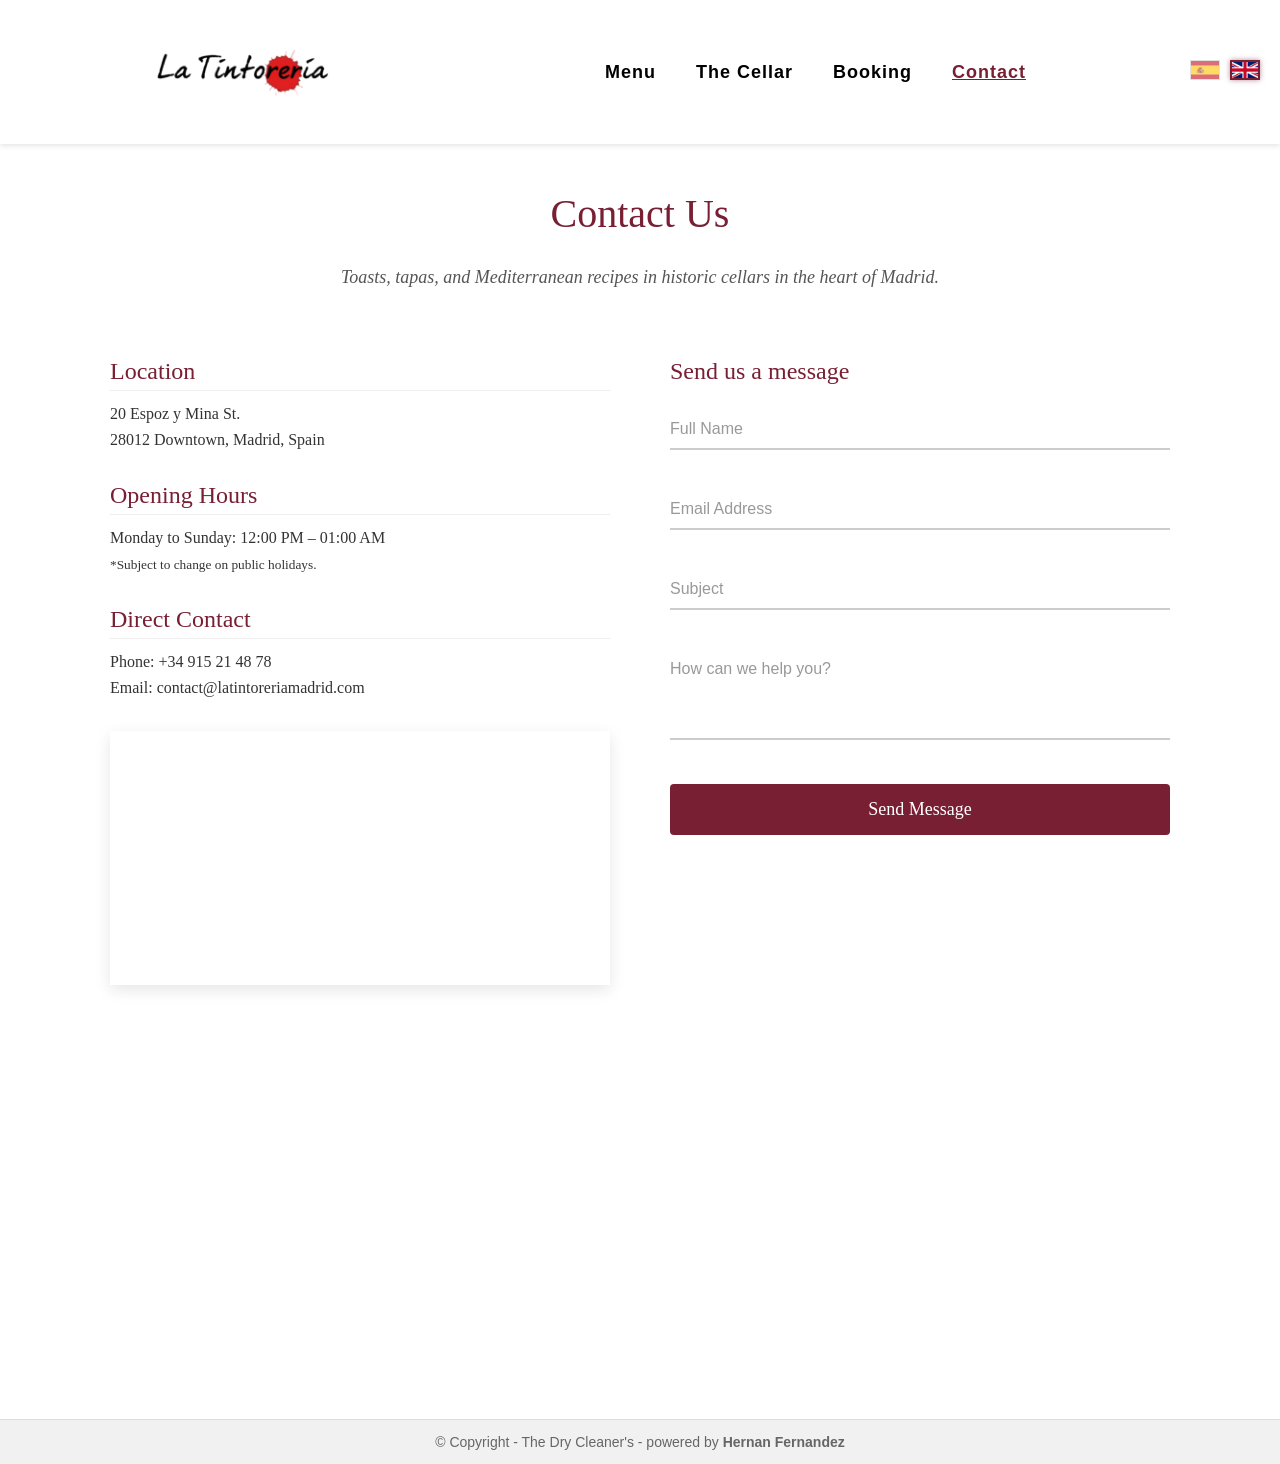
<file: Contact_en.html>
<!DOCTYPE html>
<html lang="en">
  <head>
    <meta charset="UTF-8" />
    <title>La Tintorería - Contact Us</title>
    <link rel="stylesheet" href="Contacto.css" />
    <link rel="icon" type="png" href="img/LaTintoreriaIcon.png" />
  </head>
  <body>
    <div id="preloader">
      <img src="img/LaTintoreriaLogo.png" alt="Loading..." />
    </div>

    <header>
      <nav>
        <div class="logo-img">
          <a href="index.html"><img src="img/LaTintoreriaLogo.png" alt="La Tintorería Logo" /></a>
        </div>
        <div class="nav-container">
          <ul class="nav-links">
            <li><a href="Menu.html">Menu</a></li>
            <li><a href="Cellar.html">The Cellar</a></li>
            <li><a href="Booking.html">Booking</a></li>
            <li><a href="Contact_en.html" class="active">Contact</a></li>
          </ul>
          
          <div class="language-selector">
            <a href="Contacto.html" class="lang-button">
              <img src="img/BanderaEspaña.webp" alt="Flag of Spain" title="Spanish" />
            </a>
            <a href="Contact_en.html" class="lang-button active">
              <img src="img/BanderaReinoUnido.png" alt="Flag of the UK" title="English" />
            </a>
          </div>
        </div>
      </nav>
    </header>

    <div class="spacer"></div>

    <section class="contact-container">
      <h1 class="fade-element">Contact Us</h1>
      <p class="contact-intro fade-element">Toasts, tapas, and Mediterranean recipes in historic cellars in the heart of Madrid.</p>

      <div class="contact-grid">
        <div class="contact-info fade-element">
          <div class="info-item">
            <h2>Location</h2>
            <p>20 Espoz y Mina St.</p>
            <p>28012 Downtown, Madrid, Spain</p>
          </div>

          <div class="info-item">
            <h2>Opening Hours</h2>
            <p>Monday to Sunday: 12:00 PM – 01:00 AM</p>
            <p><small>*Subject to change on public holidays.</small></p>
          </div>

          <div class="info-item">
            <h2>Direct Contact</h2>
            <p>Phone: +34 915 21 48 78</p>
            <p>Email: contact@latintoreriamadrid.com</p>
          </div>

          <div class="map-container">
            <iframe 
              src="https://www.google.com/maps/embed?pb=!1m18!1m12!1m3!1d3037.660144583163!2d-3.7034506!3d40.4141667!2m3!1f0!2f0!3f0!3m2!1i1024!2i768!4f13.1!3m3!1m2!1s0xd422880f089679f%3A0x6e09c8502f1837a4!2sC.%20de%20Espoz%20y%20Mina%2C%2020%2C%20Centro%2C%2028012%20Madrid!5e0!3m2!1ses!2ses!4v1700000000000!5m2!1ses!2ses" 
              width="100%" height="250" style="border:0; border-radius: 8px;" allowfullscreen="" loading="lazy">
            </iframe>
          </div>
        </div>

        <div class="contact-form-box fade-element">
          <h2>Send us a message</h2>
          
          <form class="contact-form">
            <div class="grupo-input">
              <input type="text" id="name" name="name" class="input-flotante" required>
              <label for="name" class="label-flotante">Full Name</label>
            </div>
            
            <div class="grupo-input">
              <input type="email" id="email" name="email" class="input-flotante" required>
              <label for="email" class="label-flotante">Email Address</label>
            </div>
            
            <div class="grupo-input">
              <input type="text" id="subject" name="subject" class="input-flotante" required>
              <label for="subject" class="label-flotante">Subject</label>
            </div>
            
            <div class="grupo-input">
              <textarea id="message" name="message" class="input-flotante textarea-flotante" required></textarea>
              <label for="message" class="label-flotante">How can we help you?</label>
            </div>
            
            <button type="submit" class="btn-contacto">Send Message</button>
          </form>

        </div>
      </div>
    </section>

    <footer class="footer-vino fade-element">
      <div class="footer-content">
        <img src="img/PiePagina.png" alt="Decorative Footer" />
      </div>
    </footer>

    <div class="copyright-bar">
      <p>© Copyright - The Dry Cleaner's - powered by <strong>Hernan Fernandez</strong></p>
    </div>

    <script>
      window.addEventListener("load", function () {
        setTimeout(function () {
          const preloader = document.getElementById("preloader");
          preloader.classList.add("hidden");
          setTimeout(() => { preloader.style.display = "none"; }, 300);
        }, 500);
      });

      // --- ANIMACIÓN SCROLL (FADE IN/OUT) ---
      document.addEventListener("DOMContentLoaded", () => {
        const observer = new IntersectionObserver((entries) => {
          entries.forEach(entry => {
            if (entry.isIntersecting) { entry.target.classList.add('visible'); } 
            else { entry.target.classList.remove('visible'); }
          });
        }, { threshold: 0.15 });

        document.querySelectorAll('.fade-element').forEach((el) => observer.observe(el));
      });
    </script>
  </body>
</html>
</file>
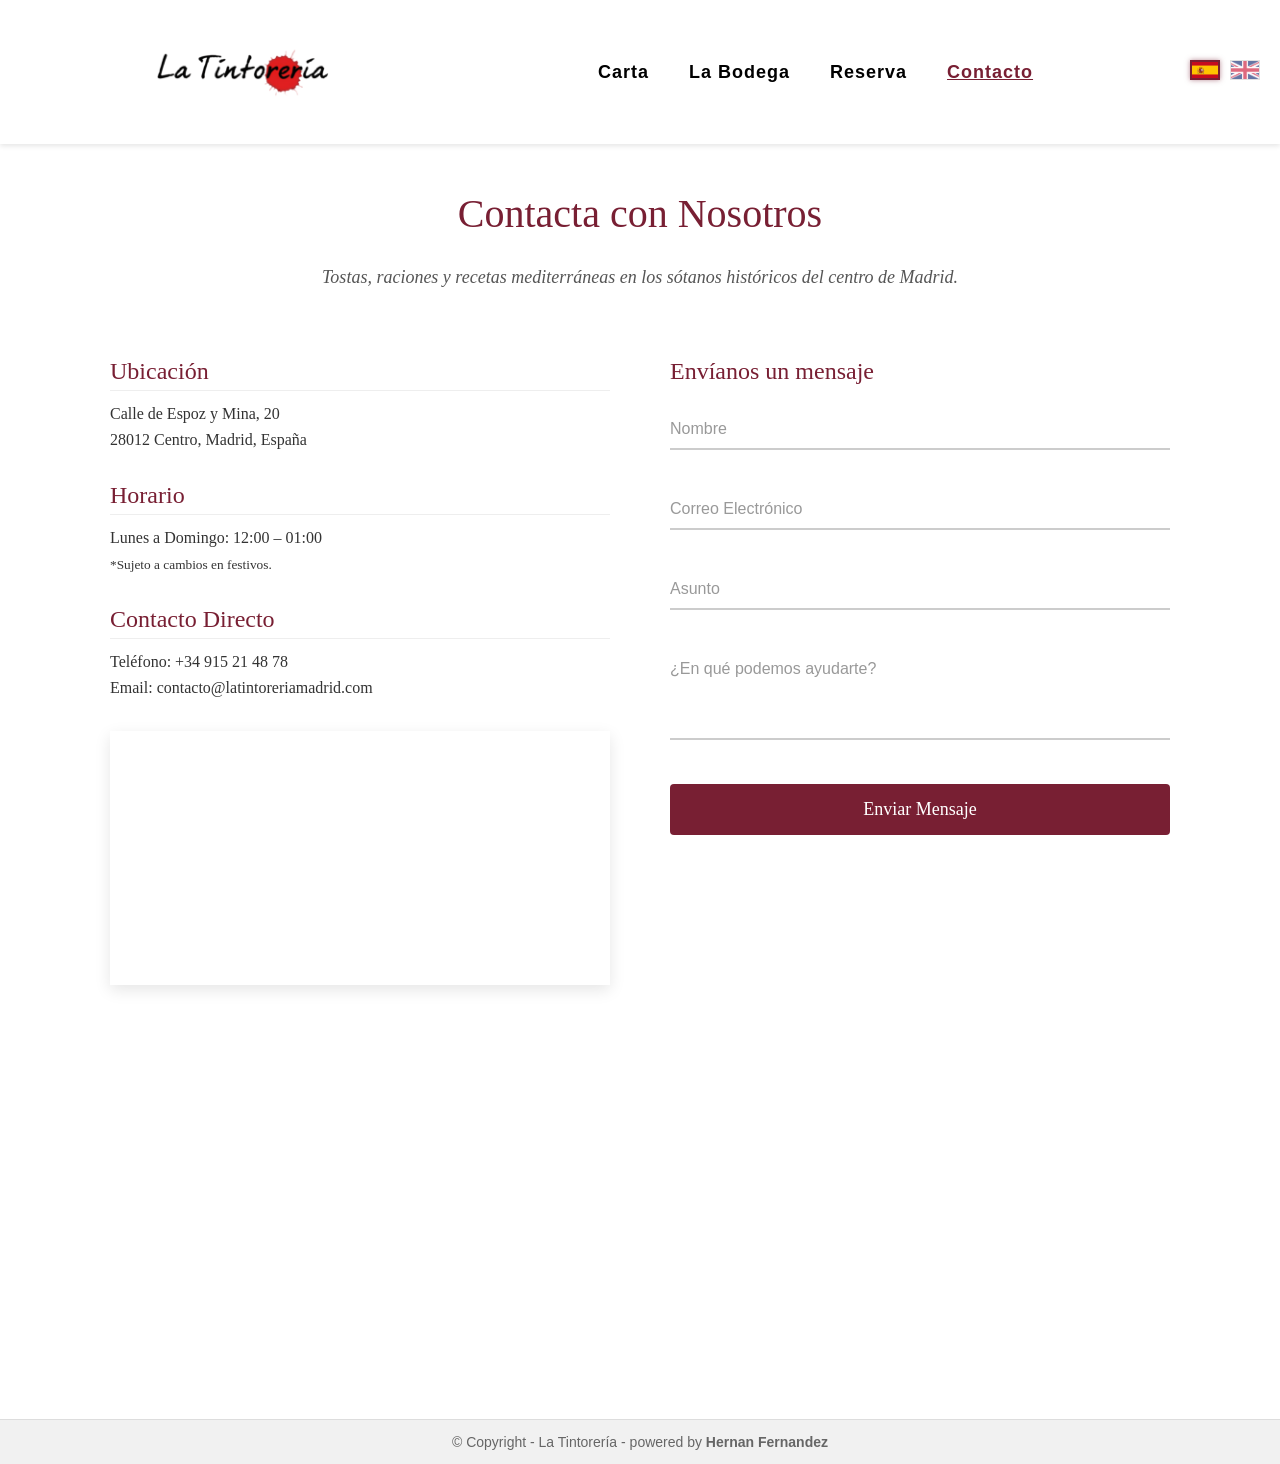
<file: Contacto.html>
<!DOCTYPE html>
<html lang="es">
  <head>
    <meta charset="UTF-8" />
    <title>La Tintorería - Contacto</title>
    <link rel="stylesheet" href="Contacto.css" />
    <link rel="icon" type="png" href="img/LaTintoreriaIcon.png" />
  </head>
  <body>
    <div id="preloader">
      <img src="img/LaTintoreriaLogo.png" alt="Cargando..." />
    </div>

    <header>
      <nav>
        <div class="logo-img">
          <a href="Inicio.html"><img src="img/LaTintoreriaLogo.png" alt="Logo La Tintorería" /></a>
        </div>
        <div class="nav-container">
          <ul class="nav-links">
            <li><a href="Carta.html">Carta</a></li>
            <li><a href="Bodega.html">La Bodega</a></li>
            <li><a href="Reserva.html">Reserva</a></li>
            <li><a href="Contacto.html" class="active">Contacto</a></li>
          </ul>
          
          <div class="language-selector">
            <a href="Contacto.html" class="lang-button active">
              <img src="img/BanderaEspaña.webp" alt="Bandera de España" title="Español" />
            </a>
            <a href="Contact_en.html" class="lang-button">
              <img src="img/BanderaReinoUnido.png" alt="Bandera de Reino Unido" title="English" />
            </a>
          </div>
        </div>
      </nav>
    </header>

    <div class="spacer"></div>

    <section class="contact-container">
      <h1 class="fade-element">Contacta con Nosotros</h1>
      <p class="contact-intro fade-element">Tostas, raciones y recetas mediterráneas en los sótanos históricos del centro de Madrid.</p>

      <div class="contact-grid">
        <div class="contact-info fade-element">
          <div class="info-item">
            <h2>Ubicación</h2>
            <p>Calle de Espoz y Mina, 20</p>
            <p>28012 Centro, Madrid, España</p>
          </div>

          <div class="info-item">
            <h2>Horario</h2>
            <p>Lunes a Domingo: 12:00 – 01:00</p>
            <p><small>*Sujeto a cambios en festivos.</small></p>
          </div>

          <div class="info-item">
            <h2>Contacto Directo</h2>
            <p>Teléfono: +34 915 21 48 78</p>
            <p>Email: contacto@latintoreriamadrid.com</p>
          </div>

          <div class="map-container">
            <iframe 
              src="https://www.google.com/maps/embed?pb=!1m18!1m12!1m3!1d3037.660144583163!2d-3.7034506!3d40.4141667!2m3!1f0!2f0!3f0!3m2!1i1024!2i768!4f13.1!3m3!1m2!1s0xd422880f089679f%3A0x6e09c8502f1837a4!2sC.%20de%20Espoz%20y%20Mina%2C%2020%2C%20Centro%2C%2028012%20Madrid!5e0!3m2!1ses!2ses!4v1700000000000!5m2!1ses!2ses" 
              width="100%" height="250" style="border:0; border-radius: 8px;" allowfullscreen="" loading="lazy">
            </iframe>
          </div>
        </div>

        <div class="contact-form-box fade-element">
          <h2>Envíanos un mensaje</h2>
          
          <form class="contact-form">
            <div class="grupo-input">
              <input type="text" id="nombre" name="nombre" class="input-flotante" required>
              <label for="nombre" class="label-flotante">Nombre</label>
            </div>
            
            <div class="grupo-input">
              <input type="email" id="email" name="email" class="input-flotante" required>
              <label for="email" class="label-flotante">Correo Electrónico</label>
            </div>
            
            <div class="grupo-input">
              <input type="text" id="asunto" name="asunto" class="input-flotante" required>
              <label for="asunto" class="label-flotante">Asunto</label>
            </div>
            
            <div class="grupo-input">
              <textarea id="mensaje" name="mensaje" class="input-flotante textarea-flotante" required></textarea>
              <label for="mensaje" class="label-flotante">¿En qué podemos ayudarte?</label>
            </div>
            
            <button type="submit" class="btn-contacto">Enviar Mensaje</button>
          </form>
          
        </div>
      </div>
    </section>

    <footer class="footer-vino fade-element">
      <div class="footer-content">
        <img src="img/PiePagina.png" alt="Pie de Página Decorativo" />
      </div>
    </footer>

    <div class="copyright-bar">
      <p>© Copyright - La Tintorería - powered by <strong>Hernan Fernandez</strong></p>
    </div>

    <script>
      window.addEventListener("load", function () {
        setTimeout(function () {
          const preloader = document.getElementById("preloader");
          preloader.classList.add("hidden");
          setTimeout(() => { preloader.style.display = "none"; }, 300);
        }, 500);
      });

      // --- ANIMACIÓN SCROLL (FADE IN/OUT) ---
      document.addEventListener("DOMContentLoaded", () => {
        const observer = new IntersectionObserver((entries) => {
          entries.forEach(entry => {
            if (entry.isIntersecting) { entry.target.classList.add('visible'); } 
            else { entry.target.classList.remove('visible'); }
          });
        }, { threshold: 0.15 });

        document.querySelectorAll('.fade-element').forEach((el) => observer.observe(el));
      });
    </script>
  </body>
</html>
</file>
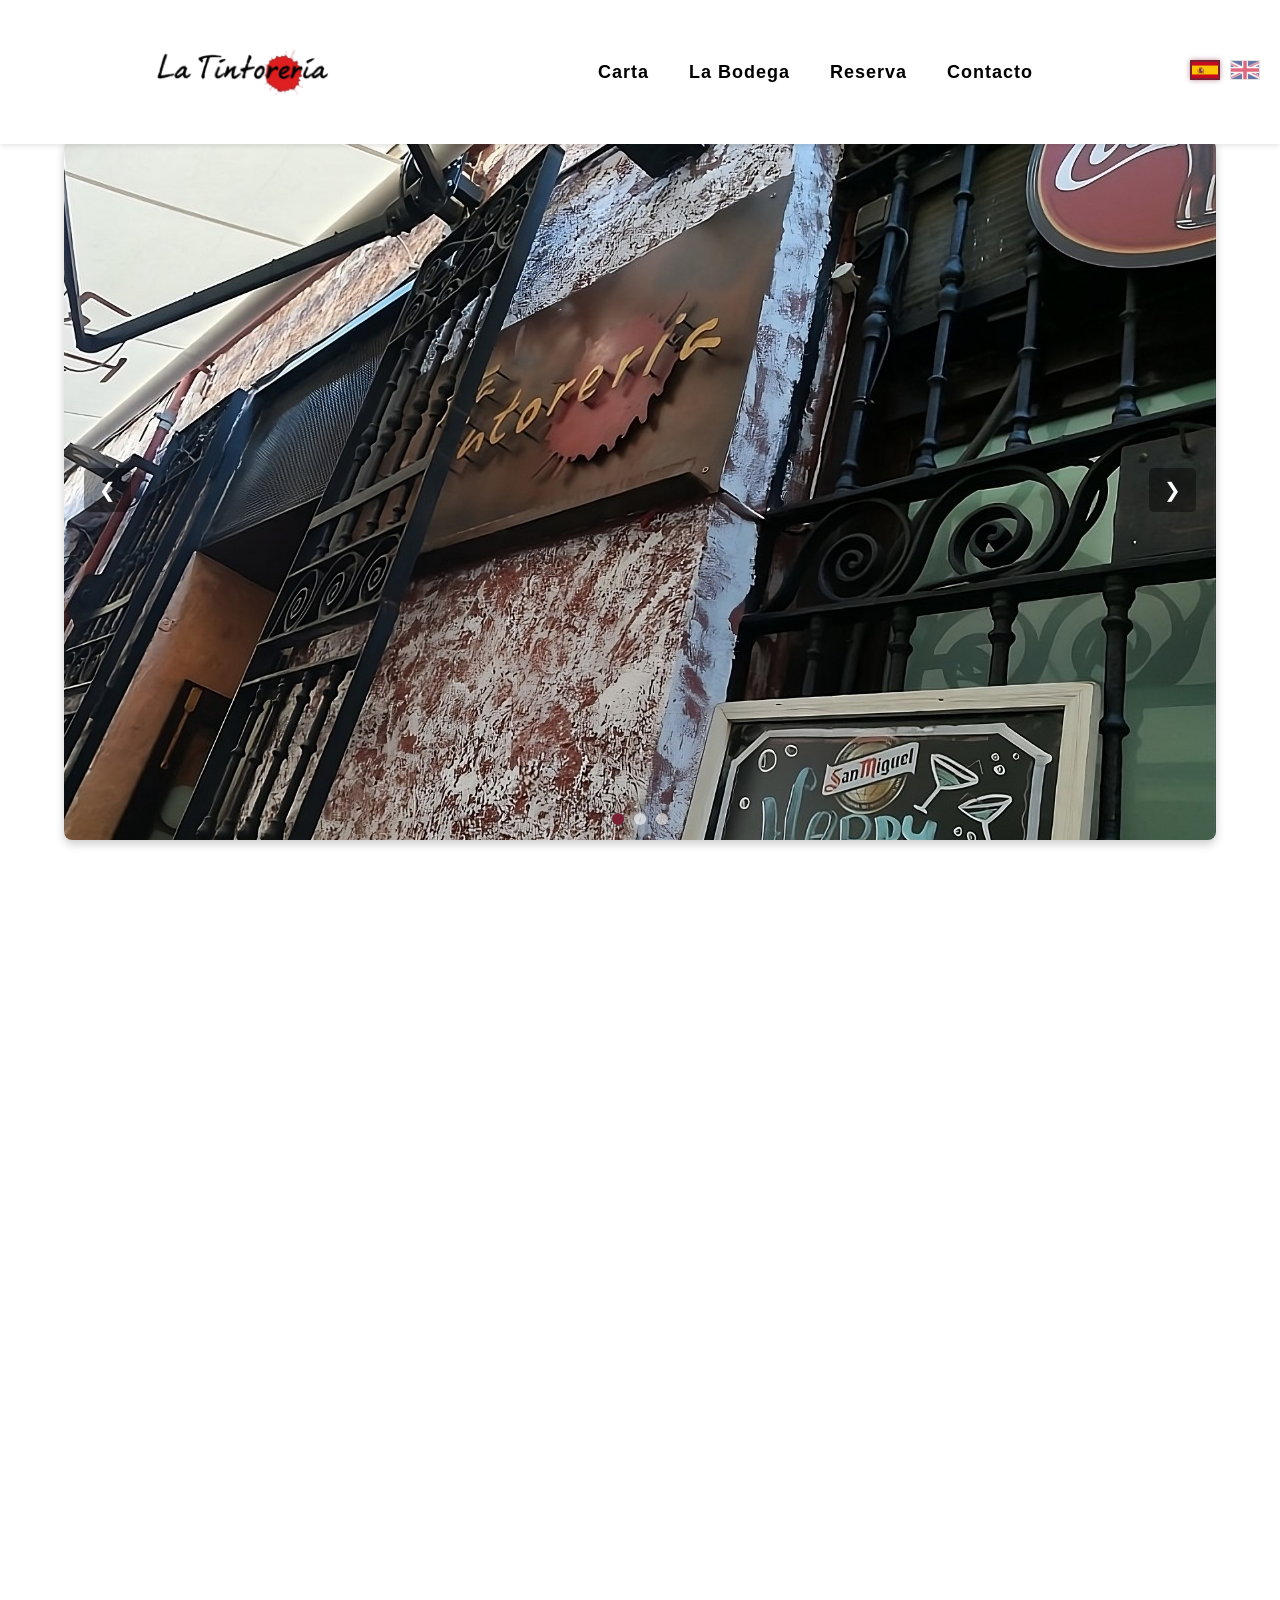
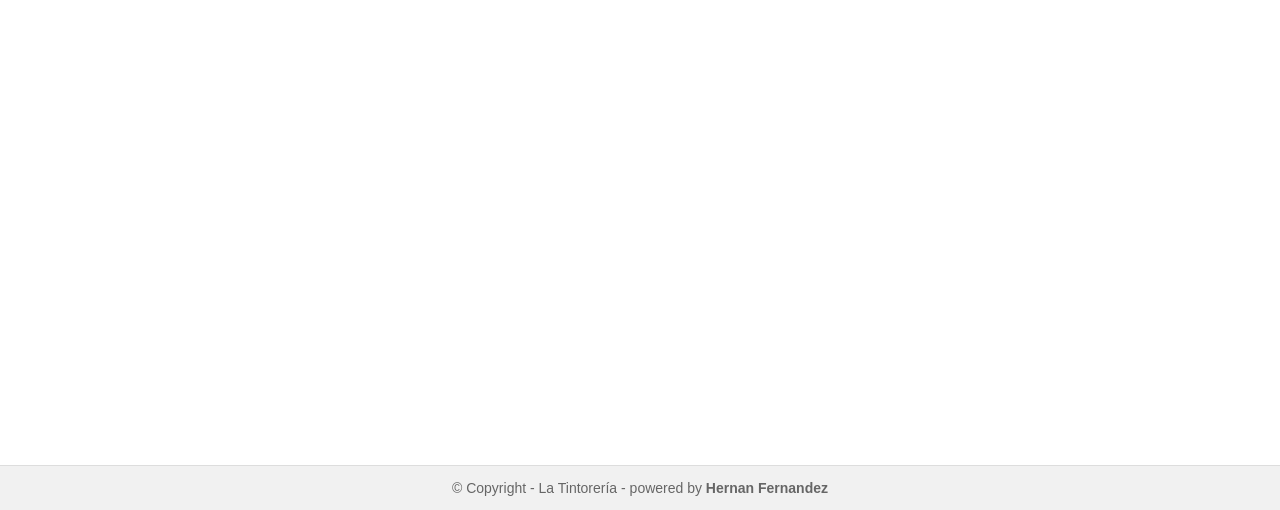
<file: Inicio.html>
<!DOCTYPE html>
<html lang="es">
  <head>
    <meta charset="UTF-8" />
    <title>La Tintorería</title>
    <link rel="stylesheet" href="Inicio.css" />
    <link rel="icon" type="png" href="img/LaTintoreriaIcon.png" />
  </head>
  <body>
    <div id="preloader">
      <img
        src="img/LaTintoreriaLogo.png"
        alt="Cargando..."
        style="height: 250px"
      />
    </div>

    <header>
      <nav>
        <div class="logo-img">
          <img src="img/LaTintoreriaLogo.png" alt="Logo La Tintorería" />
        </div>
        <div class="nav-container">
          <ul class="nav-links">
            <li><a href="Carta.html">Carta</a></li>
            <li><a href="Bodega.html">La Bodega</a></li>
            <li><a href="Reserva.html">Reserva</a></li>
            <li><a href="Contacto.html">Contacto</a></li>
          </ul>

          <div class="language-selector">
            <a href="Inicio.html" class="lang-button active" onclick="setLanguage('es')">
              <img src="img/BanderaEspaña.webp" alt="Bandera de España" title="Español" />
            </a>
            <a href="index.html" class="lang-button" onclick="setLanguage('en')">
              <img
                src="img/BanderaReinoUnido.png"
                alt="Bandera de Reino Unido"
                title="English"
              />
            </a>
          </div>
        </div>
      </nav>
    </header>

    <div class="spacer"></div>

    <div class="slider fade-element">
      <img src="img/TintoreriaEntrada.jpeg" class="active" alt="Imagen 1" />
      <img src="img/TintoreriaInterior.jpeg" alt="Imagen 2" />
      <img src="img/TintoreriaSotano.jpg" alt="Imagen 3" />

      <div class="controls">
        <button onclick="prevImage()">&#10094;</button>
        <button onclick="nextImage()">&#10095;</button>
      </div>

      <div class="indicators">
        <span onclick="goToImage(0)" class="active"></span>
        <span onclick="goToImage(1)"></span>
        <span onclick="goToImage(2)"></span>
      </div>
    </div>

    <script>
      const images = document.querySelectorAll(".slider img");
      const indicators = document.querySelectorAll(".indicators span");
      let current = 0;
      let interval = setInterval(showNextImage, 5000);

      function updateSlider(index) {
        images[current].classList.remove("active");
        indicators[current].classList.remove("active");
        current = (index + images.length) % images.length;
        images[current].classList.add("active");
        indicators[current].classList.add("active");
      }

      function showNextImage() {
        updateSlider(current + 1);
      }

      function prevImage() {
        updateSlider(current - 1);
        resetInterval();
      }

      function nextImage() {
        updateSlider(current + 1);
        resetInterval();
      }

      function goToImage(index) {
        updateSlider(index);
        resetInterval();
      }

      function resetInterval() {
        clearInterval(interval);
        interval = setInterval(showNextImage, 5000);
      }

      function setLanguage(lang) {
        document.querySelectorAll(".lang-button").forEach((btn) => {
          btn.classList.remove("active");
        });
        const targetAlt =
          lang === "es" ? "Bandera de España" : "Bandera de Reino Unido";
        const targetButton = document.querySelector(
          `.lang-button img[alt="${targetAlt}"]`
        ).parentElement;
        if (targetButton) {
          targetButton.classList.add("active");
        }
        console.log("Idioma seleccionado:", lang);
      }
    </script>

    <section class="info-section">
      <div class="info-texto fade-element">
        <h2>La Tintorería</h2>
        <h3>Restaurante en el corazón de Madrid</h3>
        <p><strong>C/ Espoz y Mina, 20. 28012 Madrid</strong></p>

        <p>
          Carta tradicional con toques imaginativos<br />
          Cocina siempre abierta
        </p>

        <p>
          Tostas, raciones y recetas mediterráneas en los sótanos de ladrillo y
          piedra vista de un edificio del siglo XVII. Un entorno con historia
          que crea una atmósfera íntima y con mucho encanto.
        </p>

        <p>
          El nombre <strong>La Tintorería</strong> no es casual: es un guiño a
          nuestra cuidada selección de vinos. Tintos, blancos, rosados y
          espumosos pensados para todos los gustos y bolsillos. Una bodega
          pensada para acompañar cada plato, cada momento, y cada tipo de
          comensal.
        </p>

        <p>
          En La Tintorería te espera una experiencia gastronómica brutal: comida
          que está de escándalo, hecha con mimo y creatividad, por un precio que
          no te hará temblar la cartera.
        </p>

        <p>
          Ideal para quienes valoran el sabor auténtico, la atención cuidada y
          el placer de comer bien sin complicaciones.
        </p>
      </div>

      <div class="info-imagen fade-element">
        <img
          src="img/AcompañamientoInformacion.jpg"
          alt="Interior de La Tintorería"
        />
      </div>
    </section>

    <footer class="footer-vino fade-element">
      <div class="footer-content">
        <img src="img/PiePagina.png" alt="Pie de Página Decorativo" />
      </div>
    </footer>

    <div class="copyright-bar">
      <p>
        © Copyright - La Tintorería - powered by
        <strong>Hernan Fernandez</strong>
      </p>
    </div>

    <script>
      // Preloader
      window.addEventListener("load", function () {
        setTimeout(function () {
          const preloader = document.getElementById("preloader");
          preloader.classList.add("hidden");
          setTimeout(() => {
            preloader.style.display = "none";
          }, 300);
        }, 500);
      });

      // --- ANIMACIÓN SCROLL (FADE IN/OUT) ---
      document.addEventListener("DOMContentLoaded", () => {
        const observerOptions = {
          threshold: 0.15 // Se activa cuando el 15% del elemento es visible
        };

        const observer = new IntersectionObserver((entries) => {
          entries.forEach(entry => {
            if (entry.isIntersecting) {
              entry.target.classList.add('visible');
            } else {
              entry.target.classList.remove('visible'); // Quita la clase al salir de pantalla
            }
          });
        }, observerOptions);

        const hiddenElements = document.querySelectorAll('.fade-element');
        hiddenElements.forEach((el) => observer.observe(el));
      });
    </script>
  </body>
</html>
</file>
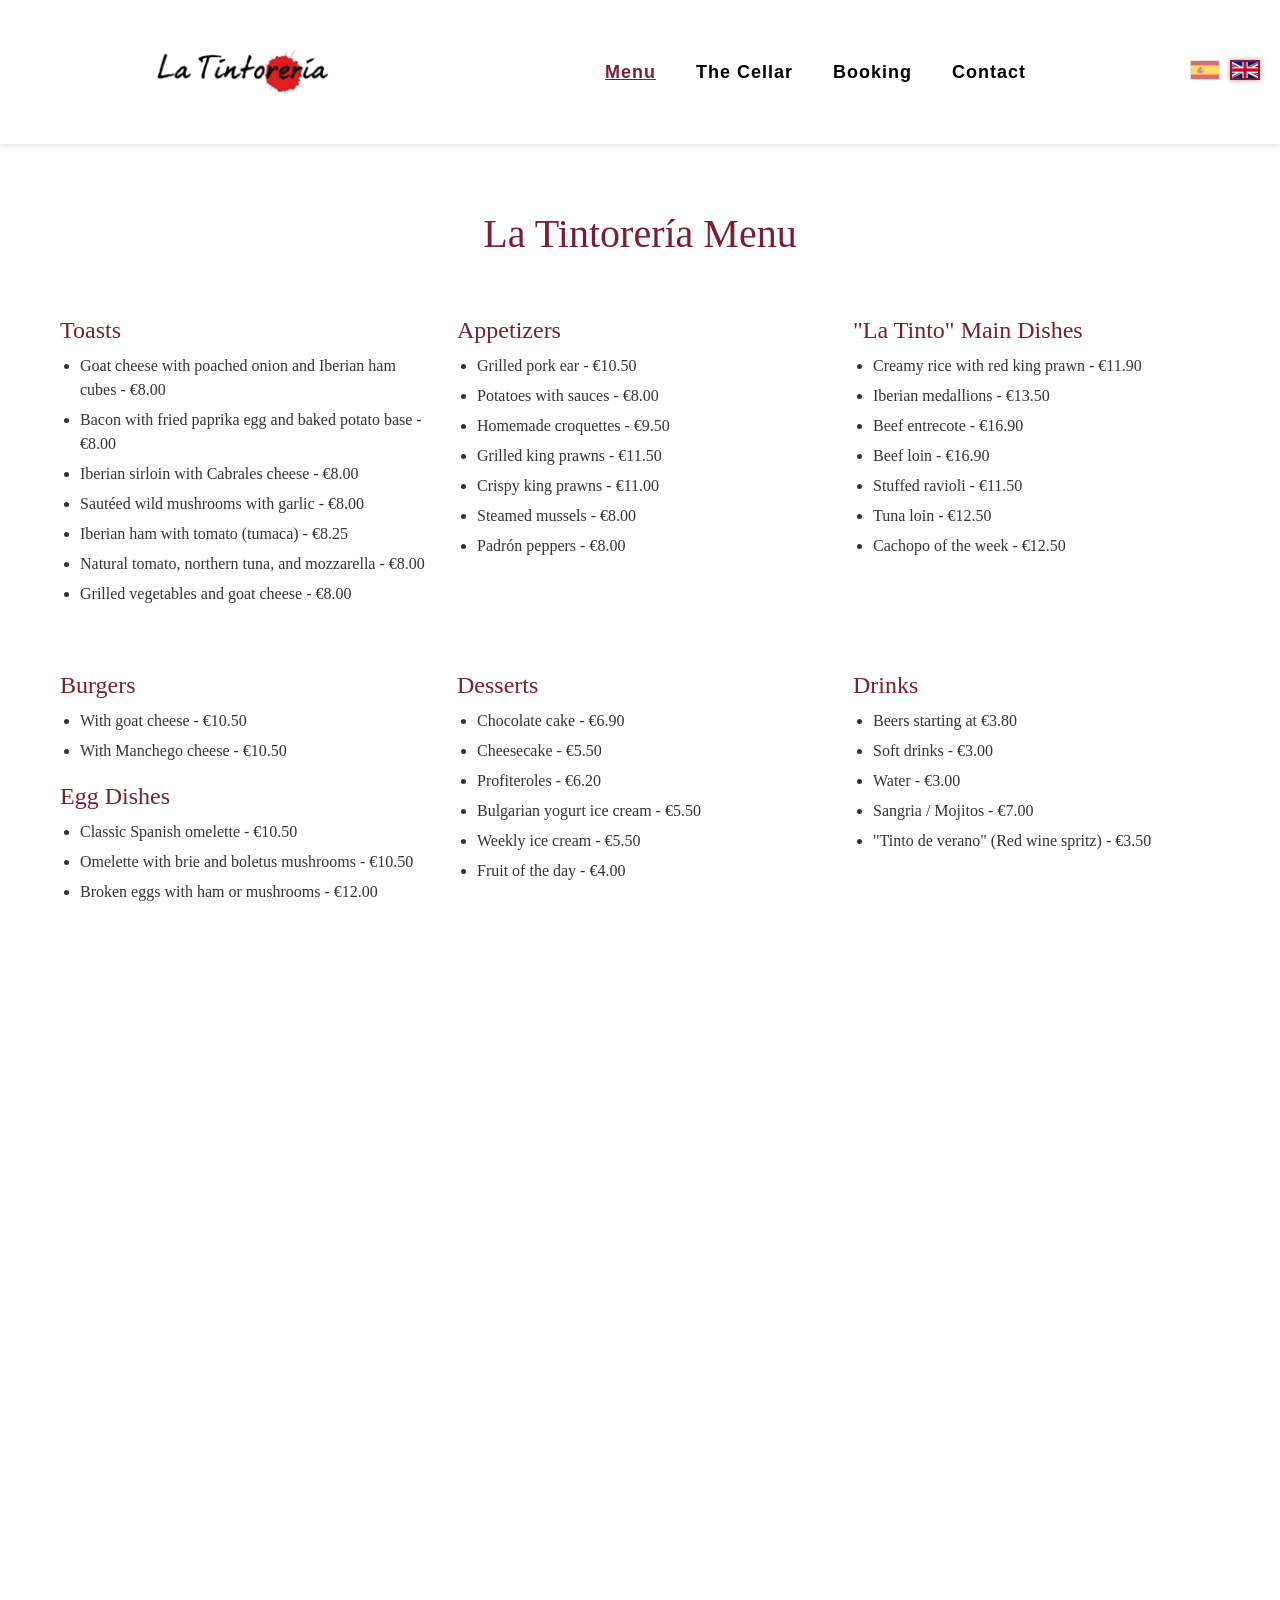
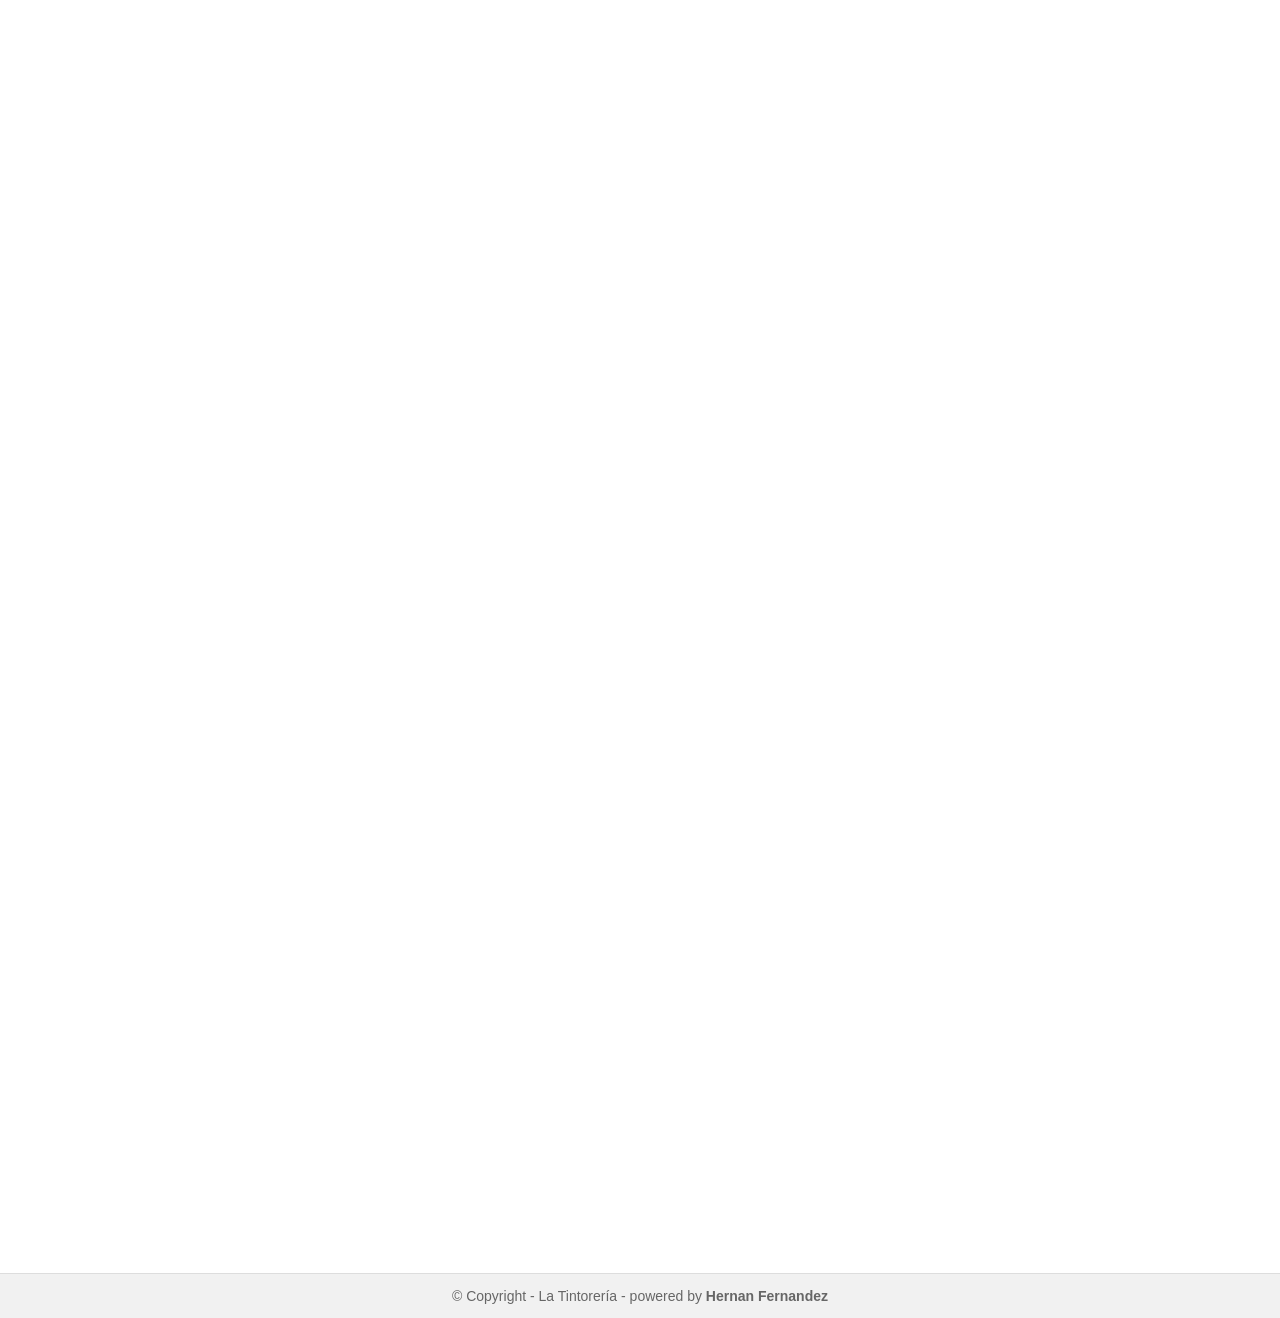
<file: Menu.html>
<!DOCTYPE html>
<html lang="en">
  <head>
    <meta charset="UTF-8" />
    <title>La Tintorería - Menu</title>
    <link rel="stylesheet" href="Carta.css" /> 
    <link rel="icon" type="png" href="img/LaTintoreriaIcon.png" />
  </head>
  <body>
    <div id="preloader">
      <img src="img/LaTintoreriaLogo.png" alt="Loading..." style="height: 250px" />
    </div>

    <header>
      <nav>
        <div class="logo-img">
          <a href="index.html"><img src="img/LaTintoreriaLogo.png" alt="La Tintorería Logo" /></a>
        </div>
        <div class="nav-container">
          <ul class="nav-links">
            <li class="active"><a href="Menu.html" class="active">Menu</a></li>
            <li><a href="Cellar.html">The Cellar</a></li> 
            <li><a href="Booking.html">Booking</a></li>
            <li><a href="Contact_en.html">Contact</a></li>
          </ul>

          <div class="language-selector">
            <a href="Carta.html" class="lang-button" onclick="setLanguage('es')">
              <img src="img/BanderaEspaña.webp" alt="Flag of Spain" title="Spanish" />
            </a>
            <a href="Menu.html" class="lang-button active" onclick="setLanguage('en')">
              <img src="img/BanderaReinoUnido.png" alt="Flag of the United Kingdom" title="English" />
            </a>
          </div>
        </div>
      </nav>
    </header>

    <div class="spacer"></div>

    <section id="menu" class="menu-section">
      <h1 class="fade-element">La Tintorería Menu</h1> 
      <div class="menu-grid">
        <div class="fade-element">
          <h2>Toasts</h2>
          <ul>
            <li>Goat cheese with poached onion and Iberian ham cubes - €8.00</li>
            <li>Bacon with fried paprika egg and baked potato base - €8.00</li>
            <li>Iberian sirloin with Cabrales cheese - €8.00</li>
            <li>Sautéed wild mushrooms with garlic - €8.00</li>
            <li>Iberian ham with tomato (tumaca) - €8.25</li>
            <li>Natural tomato, northern tuna, and mozzarella - €8.00</li>
            <li>Grilled vegetables and goat cheese - €8.00</li>
          </ul>
        </div>

        <div class="fade-element">
          <h2>Appetizers</h2>
          <ul>
            <li>Grilled pork ear - €10.50</li>
            <li>Potatoes with sauces - €8.00</li>
            <li>Homemade croquettes - €9.50</li>
            <li>Grilled king prawns - €11.50</li>
            <li>Crispy king prawns - €11.00</li>
            <li>Steamed mussels - €8.00</li>
            <li>Padrón peppers - €8.00</li>
          </ul>
        </div>

        <div class="fade-element">
          <h2>"La Tinto" Main Dishes</h2>
          <ul>
            <li>Creamy rice with red king prawn - €11.90</li>
            <li>Iberian medallions - €13.50</li>
            <li>Beef entrecote - €16.90</li>
            <li>Beef loin - €16.90</li>
            <li>Stuffed ravioli - €11.50</li>
            <li>Tuna loin - €12.50</li>
            <li>Cachopo of the week - €12.50</li>
          </ul>
        </div>

        <div class="fade-element">
          <h2>Burgers</h2>
          <ul>
            <li>With goat cheese - €10.50</li>
            <li>With Manchego cheese - €10.50</li>
          </ul>
          <h2>Egg Dishes</h2>
          <ul>
            <li>Classic Spanish omelette - €10.50</li>
            <li>Omelette with brie and boletus mushrooms - €10.50</li>
            <li>Broken eggs with ham or mushrooms - €12.00</li>
          </ul>
        </div>

        <div class="fade-element">
          <h2>Desserts</h2>
          <ul>
            <li>Chocolate cake - €6.90</li>
            <li>Cheesecake - €5.50</li>
            <li>Profiteroles - €6.20</li>
            <li>Bulgarian yogurt ice cream - €5.50</li>
            <li>Weekly ice cream - €5.50</li>
            <li>Fruit of the day - €4.00</li>
          </ul>
        </div>

        <div class="fade-element">
          <h2>Drinks</h2>
          <ul>
            <li>Beers starting at €3.80</li>
            <li>Soft drinks - €3.00</li>
            <li>Water - €3.00</li>
            <li>Sangria / Mojitos - €7.00</li>
            <li>"Tinto de verano" (Red wine spritz) - €3.50</li>
          </ul>
        </div>
      </div>
    </section>

    <br /><br />
    <h2 class="gallery-title fade-element">Our Gastronomic Gallery</h2> 

    <section id="gallery" class="gallery">
      <div class="column">
        <div class="imgContainer fade-element"><img src="img/Plato1.webp" alt="Dish 1" /></div>
        <div class="imgContainer fade-element"><img src="img/Plato2.webp" alt="Dish 2" /></div>
        <div class="imgContainer fade-element"><img src="img/Plato3.webp" alt="Dish 3" /></div>
        <div class="imgContainer fade-element"><img src="img/Plato10.webp" alt="Dish 4" /></div>
      </div>
      <div class="column">
        <div class="imgContainer fade-element"><img src="img/Plato5.webp" alt="Dish 5" /></div>
        <div class="imgContainer fade-element"><img src="img/Plato6.webp" alt="Dish 6" /></div>
        <div class="imgContainer fade-element"><img src="img/Plato7.webp" alt="Dish 7" /></div>
        <div class="imgContainer fade-element"><img src="img/Plato11.webp" alt="Dish 8" /></div>
      </div>
      <div class="column">
        <div class="imgContainer fade-element"><img src="img/Plato9.webp" alt="Dish 9" /></div>
        <div class="imgContainer fade-element"><img src="img/Plato4.webp" alt="Dish 10" /></div>
        <div class="imgContainer fade-element"><img src="img/Plato8.webp" alt="Dish 11" /></div>
        <div class="imgContainer fade-element"><img src="img/Plato12.webp" alt="Dish 12" /></div>
      </div>
    </section>

    <footer class="footer-vino fade-element">
      <div class="footer-content">
        <img src="img/PiePagina.png" alt="Decorative Footer Image" />
      </div>
    </footer>

    <div class="copyright-bar">
      <p>© Copyright - La Tintorería - powered by <strong>Hernan Fernandez</strong></p>
    </div>

    <script>
      function setLanguage(lang) {
        document.querySelectorAll(".lang-button").forEach((btn) => btn.classList.remove("active"));
        const targetAlt = lang === "es" ? "Flag of Spain" : "Flag of the United Kingdom";
        const targetButton = document.querySelector(`.lang-button img[alt="${targetAlt}"]`).parentElement;
        if (targetButton) targetButton.classList.add("active");
      }

      window.addEventListener("load", function () {
        setTimeout(function () {
          const preloader = document.getElementById("preloader");
          preloader.classList.add("hidden");
          setTimeout(() => preloader.style.display = "none", 300);
        }, 500);
      });

      // --- ANIMACIÓN SCROLL (FADE IN/OUT) ---
      document.addEventListener("DOMContentLoaded", () => {
        const observer = new IntersectionObserver((entries) => {
          entries.forEach(entry => {
            if (entry.isIntersecting) { entry.target.classList.add('visible'); } 
            else { entry.target.classList.remove('visible'); }
          });
        }, { threshold: 0.15 });

        document.querySelectorAll('.fade-element').forEach((el) => observer.observe(el));
      });
    </script>
  </body>
</html>
</file>
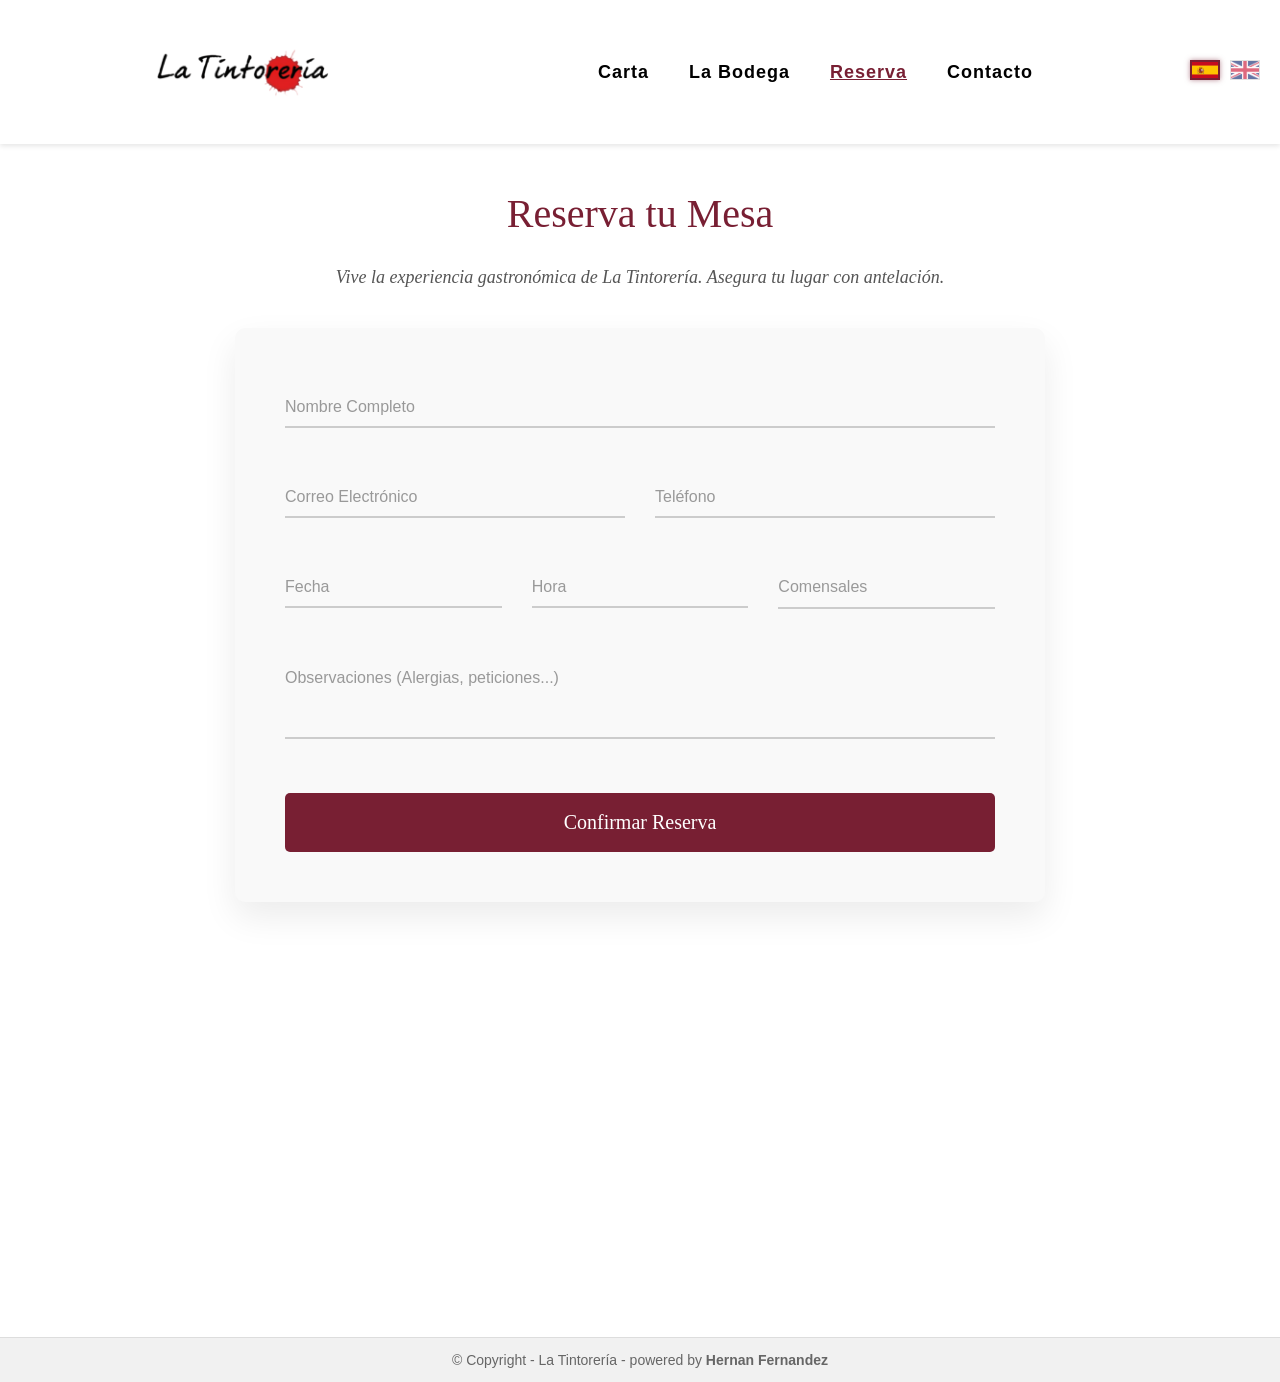
<file: Reserva.html>
<!DOCTYPE html>
<html lang="es">
  <head>
    <meta charset="UTF-8" />
    <title>La Tintorería - Reserva</title>
    <link rel="stylesheet" href="Reserva.css" />
    <link rel="icon" type="png" href="img/LaTintoreriaIcon.png" />
  </head>
  <body>
    <div id="preloader">
      <img src="img/LaTintoreriaLogo.png" alt="Cargando..." />
    </div>

    <header>
      <nav>
        <div class="logo-img">
          <a href="Inicio.html"><img src="img/LaTintoreriaLogo.png" alt="Logo La Tintorería" /></a>
        </div>
        <div class="nav-container">
          <ul class="nav-links">
            <li><a href="Carta.html">Carta</a></li>
            <li><a href="Bodega.html">La Bodega</a></li>
            <li><a href="Reserva.html" class="active">Reserva</a></li>
            <li><a href="Contacto.html">Contacto</a></li>
          </ul>
          
          <div class="language-selector">
            <a href="Reserva.html" class="lang-button active" onclick="setLanguage('es')">
              <img src="img/BanderaEspaña.webp" alt="Bandera de España" title="Español" />
            </a>
            <a href="Booking.html" class="lang-button" onclick="setLanguage('en')">
              <img src="img/BanderaReinoUnido.png" alt="Bandera de Reino Unido" title="English" />
            </a>
          </div>
        </div>
      </nav>
    </header>

    <div class="spacer"></div>

    <section class="reservation-container">
      <h1 class="fade-element">Reserva tu Mesa</h1>
      <p class="reserva-intro fade-element">Vive la experiencia gastronómica de La Tintorería. Asegura tu lugar con antelación.</p>
      
      <form class="reservation-form fade-element">
        <div class="form-group grupo-input">
          <input type="text" id="name" name="name" class="input-flotante" required>
          <label for="name" class="label-flotante">Nombre Completo</label>
        </div>

        <div class="form-row">
          <div class="form-group grupo-input">
            <input type="email" id="email" name="email" class="input-flotante" required>
            <label for="email" class="label-flotante">Correo Electrónico</label>
          </div>
          <div class="form-group grupo-input">
            <input type="tel" id="phone" name="phone" class="input-flotante" required>
            <label for="phone" class="label-flotante">Teléfono</label>
          </div>
        </div>

        <div class="form-row">
          <div class="form-group grupo-input">
            <input type="text" id="date" name="date" class="input-flotante" onfocus="(this.type='date')" onblur="(this.value == '' ? this.type='text' : this.type='date')" required>
            <label for="date" class="label-flotante">Fecha</label>
          </div>
          <div class="form-group grupo-input">
            <input type="text" id="time" name="time" class="input-flotante" onfocus="(this.type='time')" onblur="(this.value == '' ? this.type='text' : this.type='time')" required>
            <label for="time" class="label-flotante">Hora</label>
          </div>
          <div class="form-group grupo-input select-grupo">
            <select id="guests" name="guests" class="input-flotante" required>
              <option value="" disabled selected hidden></option>
              <option value="1">1 Persona</option>
              <option value="2">2 Personas</option>
              <option value="3">3 Personas</option>
              <option value="4">4 Personas</option>
              <option value="5">5 Personas</option>
              <option value="6">6+ Personas (Llamar al restaurante)</option>
            </select>
            <label for="guests" class="label-flotante">Comensales</label>
          </div>
        </div>

        <div class="form-group grupo-input">
          <textarea id="comments" name="comments" class="input-flotante textarea-flotante" required></textarea>
          <label for="comments" class="label-flotante">Observaciones (Alergias, peticiones...)</label>
        </div>

        <button type="submit" class="btn-reserva">Confirmar Reserva</button>
      </form>
    </section>

    <footer class="footer-vino fade-element">
      <div class="footer-content">
        <img src="img/PiePagina.png" alt="Pie de Página Decorativo" />
      </div>
    </footer>

    <div class="copyright-bar">
      <p>© Copyright - La Tintorería - powered by <strong>Hernan Fernandez</strong></p>
    </div>

    <script>
      window.addEventListener("load", function () {
        setTimeout(function () {
          const preloader = document.getElementById("preloader");
          preloader.classList.add("hidden");
          setTimeout(() => { preloader.style.display = "none"; }, 300);
        }, 500);
      });

      function setLanguage(lang) {
        console.log("Idioma cambiado a: " + lang);
      }

      // --- ANIMACIÓN SCROLL (FADE IN/OUT) ---
      document.addEventListener("DOMContentLoaded", () => {
        const observer = new IntersectionObserver((entries) => {
          entries.forEach(entry => {
            if (entry.isIntersecting) { entry.target.classList.add('visible'); } 
            else { entry.target.classList.remove('visible'); }
          });
        }, { threshold: 0.15 });

        document.querySelectorAll('.fade-element').forEach((el) => observer.observe(el));
      });
    </script>
  </body>
</html>
</file>
<file: Inicio.css>
* {
  box-sizing: border-box;
  margin: 0;
  padding: 0;
}

body,
html {
  font-family: 'Times New Roman', Times, serif;
  color: #333;
}

h2, h3 {
  font-family: Georgia, 'Times New Roman', Times, serif;
  font-weight: 400;
}

/* Sobrescribir font-family para el menú para mantenerlo limpio */
.nav-links li a,
.copyright-bar p {
    font-family: Arial, sans-serif;
}

/* Barra superior */
header {
  position: fixed;
  top: 0;
  width: 100%;
  background-color: #ffffff;
  z-index: 999;
  box-shadow: 0 2px 5px rgba(0,0,0,0.1);
}

nav {
  max-width: 1200px;
  margin: auto;
  display: flex;
  align-items: center;
  justify-content: center;
  padding: 10px 20px;
}

/* Logo */
.logo-img img {
  height: 120px;
  margin-right: 15px;
}

.nav-container {
  display: flex;
  align-items: center;
  /* Centra los enlaces y el selector */
  justify-content: center; 
  width: 100%;
}

.nav-links {
  list-style: none;
  display: flex;
  gap: 40px;
  margin: 0;
  padding: 0;
  flex-wrap: wrap;
}

.nav-links li a {
  text-decoration: none;
  color: rgb(0, 0, 0);
  font-weight: bold;
  font-size: 18px;
  letter-spacing: 1px;
}

.nav-links li a:hover {
  text-decoration: underline;
}

/* ------------------------------------------------ */
/* Estilos para el Selector de Idioma */
/* ------------------------------------------------ */
.language-selector {
    display: flex;
    gap: 10px;
    margin-left: 40px; 
    position: absolute; 
    right: 20px; 
}

.lang-button img {
    width: 30px;
    height: 20px;
    object-fit: cover;
    border: 1px solid #ccc;
    cursor: pointer;
    opacity: 0.6;
    transition: opacity 0.2s, transform 0.2s;
}

.lang-button:hover img {
    opacity: 0.9;
    transform: scale(1.05);
}

.lang-button.active img {
    opacity: 1;
    border: 2px solid #781f33;
    box-shadow: 0 0 5px rgba(120, 31, 51, 0.5);
}

/* Espaciador */
.spacer {
  height: 140px;
}

/* Carrusel */
.slider {
  position: relative;
  max-width: 90%;
  height: 700px;
  margin: auto;
  overflow: hidden;
  border-radius: 8px;
  box-shadow: 0 4px 10px rgba(0,0,0,0.2);
}

.slider img {
  position: absolute;
  top: 0;
  left: 0;
  width: 100%;
  height: 100%;
  object-fit: cover;
  opacity: 0;
  transition: opacity 1s ease-in-out;
  z-index: 0;
}

.slider img.active {
  opacity: 1;
  z-index: 1;
}

.controls {
  position: absolute;
  top: 50%;
  width: 100%;
  display: flex;
  justify-content: space-between;
  transform: translateY(-50%);
  z-index: 2;
  padding: 0 20px;
}

.controls button {
  background-color: rgba(0, 0, 0, 0.4);
  color: white;
  border: none;
  padding: 10px 15px;
  cursor: pointer;
  font-size: 20px;
  border-radius: 5px;
  transition: background-color 0.3s;
}

.controls button:hover {
  background-color: rgba(0, 0, 0, 0.7);
}

.indicators {
  position: absolute;
  bottom: 15px;
  left: 50%;
  transform: translateX(-50%);
  display: flex;
  gap: 10px;
  z-index: 2;
}

.indicators span {
  width: 12px;
  height: 12px;
  background-color: rgba(255, 255, 255, 0.6);
  border-radius: 50%;
  cursor: pointer;
  transition: background-color 0.3s;
}

.indicators span.active {
  background-color: #781f33;
}

/* Tabla - Sección de información */
.info-section {
  max-width: 1000px;
  margin: 80px auto;
  display: flex;
  flex-wrap: wrap;
  gap: 40px;
  padding: 40px 20px;
  align-items: flex-start;
}

.info-texto {
  flex: 1;
  min-width: 300px;
}

.info-texto h2 {
  font-size: 40px;
  margin-bottom: 5px;
  color: #781f33;
}

.info-texto h3 {
  font-size: 22px;
  margin-bottom: 30px;
  color: #555;
  font-weight: normal;
  font-style: italic;
}

.info-texto p {
  font-size: 16px;
  line-height: 1.8;
  margin-bottom: 15px;
  text-align: justify;
}

.info-imagen {
  flex: 1;
  min-width: 300px;
}

.info-imagen img {
  width: 100%;
  height: auto;
  border-radius: 10px;
  object-fit: cover;
  box-shadow: 0 4px 8px rgba(0,0,0,0.1);
}

/* Estilos para la barra de Copyright */
.copyright-bar {
    background-color: #f1f1f1;
    padding: 15px 20px;
    text-align: center;
    font-size: 14px;
    color: #666;
    border-top: 1px solid #ddd;
}

.copyright-bar p {
    margin: 0;
    line-height: 1;
}

/* Footer - Creado para la imagen PiePagina.png */
.footer-vino {
  background-color: #ffffff;
  padding: 0;
  text-align: center;
}

.footer-vino img {
  width: 100%;
  height: auto;
  display: block;
}

/* Preloader */
#preloader {
  position: fixed;
  top: 0;
  left: 0;
  width: 100%;
  height: 100%;
  background-color: white;
  display: flex;
  align-items: center;
  justify-content: center;
  z-index: 10000;
  transition: opacity 0.3s ease;
}

#preloader.hidden {
  opacity: 0;
  pointer-events: none;
}
#preloader img {
  width: 40%;
  height: auto;
  max-width: 550px;
}

/* --- EFECTO DE ANIMACIÓN AL HACER SCROLL (FADE IN/OUT) --- */
.fade-element {
  opacity: 0;
  transform: translateY(40px);
  transition: opacity 0.8s ease-out, transform 0.8s ease-out;
  will-change: opacity, transform;
}

.fade-element.visible {
  opacity: 1;
  transform: translateY(0);
}
</file>
<file: Bodega.css>
/* =======================================================
   🍷 ESTILOS GLOBALES - LA TINTORERÍA
   ======================================================= */

* {
    box-sizing: border-box;
    margin: 0;
    padding: 0;
}

body, html {
    font-family: 'Times New Roman', Times, serif; 
    color: #333;
    background-color: #ffffff;
    overflow-x: hidden;
    line-height: 1.6;
}

h1, h2, h3 {
    font-family: Georgia, 'Times New Roman', Times, serif;
    font-weight: 400;
}

.nav-links li a,
.copyright-bar p,
label, input, select {
    font-family: Arial, sans-serif;
}

/* =======================================================
   🏗️ CABECERA Y NAVEGACIÓN (HEADER)
   ======================================================= */

header {
    position: fixed;
    top: 0; width: 100%;
    background-color: #ffffff;
    z-index: 999;
    box-shadow: 0 2px 5px rgba(0,0,0,0.1);
}

nav {
    max-width: 1200px;
    margin: auto;
    display: flex;
    align-items: center;
    justify-content: center;
    padding: 10px 20px;
}

.logo-img img {
    height: 120px; 
    margin-right: 15px;
    transition: height 0.3s ease;
}

.nav-container {
    display: flex;
    align-items: center;
    justify-content: center;
    width: 100%;
}

.nav-links {
    list-style: none;
    display: flex;
    gap: 40px;
    margin: 0;
    padding: 0;
    flex-wrap: wrap;
}

.nav-links li a {
    text-decoration: none;
    color: #000000;
    font-weight: bold;
    font-size: 18px; 
    letter-spacing: 1px;
}

.nav-links li a:hover,
.nav-links li a.active {
    text-decoration: underline;
    color: #781f33; 
}

.language-selector {
    display: flex;
    gap: 10px;
    margin-left: 40px; 
    position: absolute; 
    right: 20px; 
}

.lang-button img {
    width: 30px;
    height: 20px;
    object-fit: cover;
    border: 1px solid #ccc;
    cursor: pointer;
    opacity: 0.6;
}

.lang-button.active img {
    opacity: 1;
    border: 2px solid #781f33;
    box-shadow: 0 0 5px rgba(120, 31, 51, 0.5);
}

.spacer { height: 140px; }

/* =======================================================
   🍷 SECCIÓN BODEGA (ESTRUCTURA DE 2 COLUMNAS)
   ======================================================= */

.menu-section {
    padding: 20px;
    max-width: 1200px;
    margin: 50px auto; 
}

.menu-section h1 {
    text-align: center;
    color: #781f33; 
    font-size: 40px;
    margin-bottom: 30px;
}

.menu-grid {
    display: flex;
    flex-wrap: wrap; 
    gap: 40px 30px; 
    margin-top: 40px;
    justify-content: space-between; 
}

/* Forzado a 2 columnas en escritorio */
.menu-grid > div {
    width: calc(50% - 20px); 
    min-width: 280px;
}

.menu-section h2 {
    color: #781f33;
    font-size: 24px;
    margin-top: 30px;
    margin-bottom: 10px;
}

.menu-section h3 {
    color: #781f33;
    font-size: 18px;
    margin-top: 15px;
    margin-bottom: 5px;
    font-weight: bold;
}

.menu-grid ul {
    list-style: disc; 
    padding-left: 20px;
    margin-bottom: 25px;
}

.menu-grid li {
    margin-bottom: 6px; 
    font-size: 16px;
    line-height: 1.5;
}

/* =======================================================
   📖 SECCIÓN INFORMATIVA
   ======================================================= */

.info-section {
    max-width: 1000px;
    margin: 80px auto;
    display: flex;
    flex-wrap: wrap;
    gap: 40px;
    padding: 40px 20px;
}

.info-texto { flex: 1; min-width: 300px; }
.info-texto h2 { font-size: 40px; color: #781f33; }
.info-texto h3 { font-size: 22px; color: #555; font-style: italic; margin-bottom: 20px; }
.info-texto p { font-size: 16px; margin-bottom: 15px; text-align: justify; }

.info-imagen { flex: 1; min-width: 300px; }
.info-imagen img {
    width: 100%;
    height: auto;
    border-radius: 10px;
    object-fit: cover;
    box-shadow: 0 4px 8px rgba(0,0,0,0.1);
}

/* =======================================================
   👣 PIE DE PÁGINA (ANCHO COMPLETO)
   ======================================================= */

.footer-vino {
    width: 100%;
    text-align: center;
    padding: 0;
    background-color: #ffffff;
}

.footer-vino img {
    width: 100%;
    height: auto;
    display: block;
}

.copyright-bar {
    background-color: #f1f1f1;
    padding: 15px 20px;
    text-align: center;
    font-size: 14px;
    color: #666;
    border-top: 1px solid #ddd;
    width: 100%;
}

/* =======================================================
   ⌛ PRELOADER Y ANIMACIONES
   ======================================================= */

#preloader {
    position: fixed; top: 0; left: 0; width: 100%; height: 100%;
    background-color: #ffffff;
    display: flex; align-items: center; justify-content: center;
    z-index: 10000; transition: opacity 0.3s ease;
}

#preloader img {
    width: 40%; min-width: 200px; max-width: 550px;
    height: auto !important;
    object-fit: contain;
}

#preloader.hidden { opacity: 0; pointer-events: none; }

.fade-element {
    opacity: 0; transform: translateY(40px);
    transition: opacity 0.8s ease-out, transform 0.8s ease-out;
}

.fade-element.visible { opacity: 1; transform: translateY(0); }

/* =======================================================
   📱 AJUSTES RESPONSIVE
   ======================================================= */

@media (max-width: 900px) {
    nav { flex-direction: column; padding: 10px; }
    .logo-img img { height: 80px; margin-right: 0; margin-bottom: 10px; }
    .nav-container { flex-direction: column; }
    .nav-links { gap: 15px; justify-content: center; }
    .language-selector { position: static; margin-top: 15px; justify-content: center; }
    .spacer { height: 200px; }
}

@media (max-width: 650px) {
    .menu-grid { flex-direction: column; }
    .menu-grid > div { width: 100%; }
    /* Reordenamiento en móvil para blancos bajo rosados */
    .col-1 { order: 1; } 
    .col-2 { order: 2; }
}
</file>
<file: Reserva.css>
* {
  box-sizing: border-box;
  margin: 0;
  padding: 0;
}

/* --- ESTILOS GENERALES Y TIPOGRAFÍA EXACTA DE CARTA --- */
body,
html {
  font-family: 'Times New Roman', Times, serif; 
  color: #333;
}

h1, h2, h3 {
  font-family: Georgia, 'Times New Roman', Times, serif;
  font-weight: 400;
}

.nav-links li a,
.copyright-bar p {
    font-family: Arial, sans-serif;
}

/* --- BARRA DE NAVEGACIÓN (HEADER) EXACTA DE CARTA --- */
header {
  position: fixed;
  top: 0;
  width: 100%;
  background-color: #ffffff;
  z-index: 999;
  box-shadow: 0 2px 5px rgba(0,0,0,0.1);
}

nav {
  max-width: 1200px;
  margin: auto;
  display: flex;
  align-items: center;
  justify-content: center;
  padding: 10px 20px;
}

.logo-img img {
  height: 120px; 
  margin-right: 15px;
}

.nav-container {
  display: flex;
  align-items: center;
  justify-content: center;
  width: 100%;
}

.nav-links {
  list-style: none;
  display: flex;
  gap: 40px;
  margin: 0;
  padding: 0;
  flex-wrap: wrap;
}

.nav-links li a {
  text-decoration: none;
  color: rgb(0, 0, 0);
  font-weight: bold;
  font-size: 18px; 
  letter-spacing: 1px;
}

.nav-links li a:hover,
.nav-links li a.active {
  text-decoration: underline;
  color: #781f33; 
}

/* SELECTOR DE IDIOMA */
.language-selector {
    display: flex;
    gap: 10px;
    margin-left: 40px; 
    position: absolute; 
    right: 20px; 
}

.lang-button img {
    width: 30px;
    height: 20px;
    object-fit: cover;
    border: 1px solid #ccc;
    cursor: pointer;
    opacity: 0.6;
    transition: opacity 0.2s, transform 0.2s;
}

.lang-button.active img {
    opacity: 1;
    border: 2px solid #781f33;
    box-shadow: 0 0 5px rgba(120, 31, 51, 0.5);
}

/* Espaciador exacto */
.spacer {
  height: 140px; 
}

/* --- CONTENEDOR DE RESERVA --- */
.reservation-container {
  max-width: 850px;
  margin: 50px auto 80px;
  padding: 0 20px;
  text-align: center;
}

.reservation-container h1 {
  color: #781f33;
  font-size: 40px; /* Igualado al h1 de Carta */
  margin-bottom: 30px;
}

.reserva-intro {
  font-style: italic;
  font-size: 18px;
  color: #555;
  margin-bottom: 40px;
}

.reservation-form {
  background-color: #f9f9f9;
  padding: 50px;
  border-radius: 10px;
  box-shadow: 0 15px 35px rgba(0,0,0,0.08);
  text-align: left;
}

.form-row {
  display: flex;
  gap: 30px;
  flex-wrap: wrap;
}

.form-row .grupo-input {
  flex: 1;
  min-width: 180px;
}

/* --- EFECTO "FLOATING LABEL" --- */
.grupo-input {
  position: relative;
  margin-bottom: 2.5rem;
  text-align: left;
  margin-top: 10px;
}

.input-flotante {
  width: 100%;
  padding: 10px 0;
  font-size: 16px;
  color: #333;
  background-color: transparent;
  border: none;
  border-bottom: 2px solid #ccc;
  outline: none;
  transition: border-color 0.3s ease;
  font-family: Arial, sans-serif;
}

.textarea-flotante {
  resize: none;
  height: 80px;
  padding-top: 20px;
}

.label-flotante {
  position: absolute;
  top: 10px;
  left: 0;
  color: #999;
  font-size: 16px;
  pointer-events: none; 
  transition: 0.3s ease all;
  font-family: Arial, sans-serif;
}

.input-flotante:focus ~ .label-flotante,
.input-flotante:valid ~ .label-flotante {
  top: -20px;
  font-size: 12px;
  color: #781f33;
  font-weight: bold;
  text-transform: uppercase;
  letter-spacing: 1px;
}

.input-flotante:focus {
  border-bottom: 2px solid #781f33;
}

.select-grupo select:invalid {
  color: transparent; 
}
.select-grupo select:valid {
  color: #333;
}
.select-grupo select option {
  color: #333;
}

/* --- BOTÓN DE ENVÍO --- */
.btn-reserva {
  background-color: #781f33;
  color: white;
  border: none;
  padding: 18px;
  font-size: 20px;
  font-family: Georgia, 'Times New Roman', Times, serif;
  cursor: pointer;
  width: 100%;
  border-radius: 5px;
  transition: 0.3s;
  margin-top: 10px;
}

.btn-reserva:hover {
  background-color: #5a1726;
  letter-spacing: 1px;
}

/* --- FOOTER & PRELOADER EXACTO DE CARTA --- */
.copyright-bar {
    background-color: #f1f1f1;
    padding: 15px 20px;
    text-align: center;
    font-size: 14px;
    color: #666;
    border-top: 1px solid #ddd;
}

.copyright-bar p {
    margin: 0;
    line-height: 1;
}

.footer-vino {
  background-color: #ffffff;
  padding: 0;
  text-align: center;
}

.footer-vino img {
  width: 100%;
  height: auto;
  display: block;
}

#preloader {
  position: fixed;
  top: 0; left: 0; width: 100%; height: 100%;
  background-color: white;
  display: flex; align-items: center; justify-content: center;
  z-index: 10000;
  transition: opacity 0.3s ease;
}

#preloader.hidden { opacity: 0; pointer-events: none; }
#preloader img { width: 40%; height: auto; max-width: 550px; }

@media (max-width: 768px) {
  .reservation-form { padding: 30px 20px; }
  .form-row { gap: 0; }
}

/* --- EFECTO DE ANIMACIÓN AL HACER SCROLL (FADE IN/OUT) --- */
.fade-element {
  opacity: 0;
  transform: translateY(40px);
  transition: opacity 0.8s ease-out, transform 0.8s ease-out;
  will-change: opacity, transform;
}

.fade-element.visible {
  opacity: 1;
  transform: translateY(0);
}
</file>
<file: Carta.css>
* {
  box-sizing: border-box;
  margin: 0;
  padding: 0;
}

/* --- ESTILOS GENERALES Y TIPOGRAFÍA --- */

body,
html {
  /* Fuente principal serif para el cuerpo */
  font-family: 'Times New Roman', Times, serif; 
  color: #333;
}

h1, h2, h3 {
  /* Fuente serif elegante para títulos */
  font-family: Georgia, 'Times New Roman', Times, serif;
  font-weight: 400;
}

/* Sobrescribir font-family para el menú y el copyright */
.nav-links li a,
.copyright-bar p {
    font-family: Arial, sans-serif;
}

/* --- BARRA DE NAVEGACIÓN (HEADER) --- */

header {
  position: fixed;
  top: 0;
  width: 100%;
  background-color: #ffffff;
  z-index: 999;
  box-shadow: 0 2px 5px rgba(0,0,0,0.1);
}

nav {
  max-width: 1200px;
  margin: auto;
  display: flex;
  align-items: center;
  justify-content: center;
  padding: 10px 20px;
}

.logo-img img {
  height: 120px; 
  margin-right: 15px;
}

.nav-container {
  display: flex;
  align-items: center;
  justify-content: center;
  width: 100%;
}

.nav-links {
  list-style: none;
  display: flex;
  gap: 40px;
  margin: 0;
  padding: 0;
  flex-wrap: wrap;
}

.nav-links li a {
  text-decoration: none;
  color: rgb(0, 0, 0);
  font-weight: bold;
  font-size: 18px; 
  letter-spacing: 1px;
}

.nav-links li a:hover,
.nav-links li a.active {
  text-decoration: underline;
  color: #781f33; 
}

/* SELECTOR DE IDIOMA */
.language-selector {
    display: flex;
    gap: 10px;
    margin-left: 40px; 
    position: absolute; 
    right: 20px; 
}

.lang-button img {
    width: 30px;
    height: 20px;
    object-fit: cover;
    border: 1px solid #ccc;
    cursor: pointer;
    opacity: 0.6;
    transition: opacity 0.2s, transform 0.2s;
}

.lang-button.active img {
    opacity: 1;
    border: 2px solid #781f33;
    box-shadow: 0 0 5px rgba(120, 31, 51, 0.5);
}

/* Espaciador */
.spacer {
  height: 140px; 
}

/* --- SECCIÓN CARTA (menu-section) - LAYOUT CON FLEXBOX --- */

.menu-section {
    padding: 20px;
    max-width: 1200px;
    margin: 50px auto; 
    font-family: 'Times New Roman', Times, serif; 
}

.menu-section h1 {
    text-align: center;
    color: #781f33; 
    font-size: 40px;
    margin-bottom: 30px;
    font-family: Georgia, 'Times New Roman', Times, serif;
}

.menu-grid {
    /* CLAVE: Usamos FLEXBOX para forzar las columnas */
    display: flex;
    flex-wrap: wrap; 
    gap: 40px 30px; 
    margin-top: 40px;
    justify-content: space-between; 
}

/* Regla para cada columna (cada DIV de categoría) */
.menu-grid > div {
    width: calc(33.33% - 20px); 
    min-width: 280px;
}

/* Estilo responsivo para la Carta con Flexbox */
@media (max-width: 1000px) {
    .menu-grid > div {
        width: calc(50% - 20px);
    }
}
@media (max-width: 650px) {
    .menu-grid > div {
        width: 100%;
    }
}

.menu-section h2 {
    color: #781f33;
    font-size: 24px;
    margin-top: 20px;
    margin-bottom: 10px;
    font-family: Georgia, 'Times New Roman', Times, serif;
}

.menu-grid ul {
    list-style: disc; 
    padding-left: 20px;
}

.menu-grid li {
    margin-bottom: 6px; 
    font-size: 16px;
    line-height: 1.5;
    display: list-item; 
}

/* --- GALERÍA DE IMÁGENES --- */

.gallery-title {
    text-align: center;
    color: #781f33; 
    font-size: 32px; /* Un tamaño ligeramente menor que el h1 de la Carta (40px) */
    margin-top: 60px;
    margin-bottom: 20px;
    font-family: Georgia, 'Times New Roman', Times, serif;
    font-weight: 300; /* Mantenemos un peso ligero para un look elegante */
    max-width: 1200px;
    margin-left: auto;
    margin-right: auto;
    padding: 0 20px;
}

.gallery {
    display: flex;
    max-width: 1200px; 
    margin: 80px auto; 
    gap: 15px; 
    padding: 0 20px;
}

.gallery .column {
    flex: 1; 
    display: flex;
    flex-direction: column; 
    gap: 15px; 
}

.gallery .column .imgContainer {
    height: 300px; 
    position: relative;
    overflow: hidden;
    border-radius: 5px; 
    box-shadow: 0 4px 8px rgba(0,0,0,0.1);
}

.gallery .column .imgContainer img {
    width: 100%;
    height: 100%; 
    object-fit: cover;
    transition: all 0.5s ease-in-out;
    display: block; 
}

.gallery .column .imgContainer img:hover {
    transform: scale(1.1); 
    filter: brightness(0.95); 
}

/* Responsivo para la Galería */
@media (max-width: 800px) {
    .gallery {
        flex-wrap: wrap; 
    }
    .gallery .column {
        /* Dos columnas en tablets */
        flex: 1 1 calc(50% - 7.5px); 
    }
}

@media (max-width: 550px) {
    .gallery .column {
        /* Una columna en móviles */
        flex: 1 1 100%;
    }
}


/* --- SECCIÓN INFORMATIVA (Solo para Inicio.html) --- */

.info-section {
  max-width: 1000px;
  margin: 80px auto;
  display: flex;
  flex-wrap: wrap;
  gap: 40px;
  padding: 40px 20px;
  align-items: flex-start;
}

.info-texto {
  flex: 1;
  min-width: 300px;
}

.info-texto h2 {
  font-size: 40px;
  margin-bottom: 5px;
  color: #781f33;
}

.info-texto h3 {
  font-size: 22px;
  margin-bottom: 30px;
  color: #555;
  font-weight: normal;
  font-style: italic;
}

.info-texto p {
  font-size: 16px;
  line-height: 1.8;
  margin-bottom: 15px;
  text-align: justify;
}

.info-imagen {
  flex: 1;
  min-width: 300px;
}

.info-imagen img {
  width: 100%;
  height: auto;
  border-radius: 10px;
  object-fit: cover;
  box-shadow: 0 4px 8px rgba(0,0,0,0.1);
}

/* --- PIE DE PÁGINA (FOOTER) --- */

/* Barra de Copyright */
.copyright-bar {
    background-color: #f1f1f1;
    padding: 15px 20px;
    text-align: center;
    font-size: 14px;
    color: #666;
    border-top: 1px solid #ddd;
}

.copyright-bar p {
    margin: 0;
    line-height: 1;
}

/* Footer de la Imagen PiePagina.png */
.footer-vino {
  background-color: #ffffff;
  padding: 0;
  text-align: center;
}

.footer-vino img {
  width: 100%;
  height: auto;
  display: block;
}

/* Preloader */
#preloader {
  position: fixed;
  top: 0;
  left: 0;
  width: 100%;
  height: 100%;
  background-color: white;
  display: flex;
  align-items: center;
  justify-content: center;
  z-index: 10000;
  transition: opacity 0.3s ease;
}

#preloader.hidden {
  opacity: 0;
  pointer-events: none;
}
#preloader img {
  width: 40%;
  height: auto;
  max-width: 550px;
}

/* --- EFECTO DE ANIMACIÓN AL HACER SCROLL (FADE IN/OUT) --- */
.fade-element {
  opacity: 0;
  transform: translateY(40px);
  transition: opacity 0.8s ease-out, transform 0.8s ease-out;
  will-change: opacity, transform;
}

.fade-element.visible {
  opacity: 1;
  transform: translateY(0);
}
</file>
<file: Contacto.css>
* {
  box-sizing: border-box;
  margin: 0;
  padding: 0;
}

/* --- ESTILOS GENERALES Y TIPOGRAFÍA EXACTA DE CARTA --- */
body,
html {
  font-family: 'Times New Roman', Times, serif; 
  color: #333;
}

h1, h2, h3 {
  font-family: Georgia, 'Times New Roman', Times, serif;
  font-weight: 400;
}

.nav-links li a,
.copyright-bar p {
    font-family: Arial, sans-serif;
}

/* --- BARRA DE NAVEGACIÓN (HEADER) EXACTA DE CARTA --- */
header {
  position: fixed;
  top: 0;
  width: 100%;
  background-color: #ffffff;
  z-index: 999;
  box-shadow: 0 2px 5px rgba(0,0,0,0.1);
}

nav {
  max-width: 1200px;
  margin: auto;
  display: flex;
  align-items: center;
  justify-content: center;
  padding: 10px 20px;
}

.logo-img img {
  height: 120px; 
  margin-right: 15px;
}

.nav-container {
  display: flex;
  align-items: center;
  justify-content: center;
  width: 100%;
}

.nav-links {
  list-style: none;
  display: flex;
  gap: 40px;
  margin: 0;
  padding: 0;
  flex-wrap: wrap;
}

.nav-links li a {
  text-decoration: none;
  color: rgb(0, 0, 0);
  font-weight: bold;
  font-size: 18px; 
  letter-spacing: 1px;
}

.nav-links li a:hover,
.nav-links li a.active {
  text-decoration: underline;
  color: #781f33; 
}

/* SELECTOR DE IDIOMA */
.language-selector {
    display: flex;
    gap: 10px;
    margin-left: 40px; 
    position: absolute; 
    right: 20px; 
}

.lang-button img {
    width: 30px;
    height: 20px;
    object-fit: cover;
    border: 1px solid #ccc;
    cursor: pointer;
    opacity: 0.6;
    transition: opacity 0.2s, transform 0.2s;
}

.lang-button.active img {
    opacity: 1;
    border: 2px solid #781f33;
    box-shadow: 0 0 5px rgba(120, 31, 51, 0.5);
}

/* Espaciador exacto */
.spacer {
  height: 140px; 
}

/* --- CONTENIDO DE CONTACTO --- */
.contact-container {
  max-width: 1100px;
  margin: 50px auto 80px;
  padding: 0 20px;
  text-align: center;
}

.contact-container h1 {
  color: #781f33;
  font-size: 40px; /* Igualado al h1 de Carta */
  margin-bottom: 30px;
}

.contact-intro {
  font-style: italic;
  font-size: 18px;
  color: #555;
  margin-bottom: 50px;
}

.contact-grid {
  display: flex;
  flex-wrap: wrap;
  gap: 60px;
  text-align: left;
}

.contact-info, .contact-form-box {
  flex: 1;
  min-width: 320px;
}

.info-item {
  margin-bottom: 30px;
}

.info-item h2 {
  color: #781f33;
  font-size: 24px; /* Igualado al h2 de Carta */
  margin-top: 20px;
  margin-bottom: 10px;
  border-bottom: 1px solid #eee;
  padding-bottom: 5px;
}

.info-item p {
  line-height: 1.6;
  font-size: 16px; /* Igualado al texto de Carta */
}

.map-container {
  margin-top: 20px;
  box-shadow: 0 5px 15px rgba(0,0,0,0.1);
}

/* --- FORMULARIO CON ETIQUETAS FLOTANTES --- */
.contact-form-box h2 {
  color: #781f33;
  font-size: 24px; /* Igualado al h2 de Carta */
  margin-top: 20px;
  margin-bottom: 25px;
}

.grupo-input {
  position: relative;
  margin-bottom: 2.5rem;
  text-align: left;
  margin-top: 10px;
}

.input-flotante {
  width: 100%;
  padding: 10px 0;
  font-size: 16px;
  color: #333;
  background-color: transparent;
  border: none;
  border-bottom: 2px solid #ccc;
  outline: none;
  transition: border-color 0.3s ease;
  font-family: Arial, sans-serif;
}

.textarea-flotante {
  resize: none;
  height: 90px;
  padding-top: 10px;
}

.label-flotante {
  position: absolute;
  top: 10px;
  left: 0;
  color: #999;
  font-size: 16px;
  pointer-events: none; 
  transition: 0.3s ease all;
  font-family: Arial, sans-serif;
}

.input-flotante:focus ~ .label-flotante,
.input-flotante:valid ~ .label-flotante {
  top: -20px;
  font-size: 12px;
  color: #781f33;
  font-weight: bold;
  text-transform: uppercase;
  letter-spacing: 1px;
}

.input-flotante:focus {
  border-bottom: 2px solid #781f33;
}

.btn-contacto {
  background-color: #781f33;
  color: white;
  border: none;
  padding: 15px;
  font-size: 18px;
  font-family: Georgia, 'Times New Roman', Times, serif;
  cursor: pointer;
  transition: 0.3s;
  width: 100%;
  border-radius: 4px;
}

.btn-contacto:hover { background-color: #5a1726; }

/* --- FOOTER & PRELOADER EXACTO DE CARTA --- */
.copyright-bar {
    background-color: #f1f1f1;
    padding: 15px 20px;
    text-align: center;
    font-size: 14px;
    color: #666;
    border-top: 1px solid #ddd;
}

.copyright-bar p {
    margin: 0;
    line-height: 1;
}

.footer-vino {
  background-color: #ffffff;
  padding: 0;
  text-align: center;
}

.footer-vino img {
  width: 100%;
  height: auto;
  display: block;
}

#preloader {
  position: fixed;
  top: 0; left: 0; width: 100%; height: 100%;
  background-color: white;
  display: flex; align-items: center; justify-content: center;
  z-index: 10000;
  transition: opacity 0.3s ease;
}

#preloader.hidden { opacity: 0; pointer-events: none; }
#preloader img { width: 40%; height: auto; max-width: 550px; }

@media (max-width: 768px) {
  .contact-grid { flex-direction: column; }
}

/* --- EFECTO DE ANIMACIÓN AL HACER SCROLL (FADE IN/OUT) --- */
.fade-element {
  opacity: 0;
  transform: translateY(40px);
  transition: opacity 0.8s ease-out, transform 0.8s ease-out;
  will-change: opacity, transform;
}

.fade-element.visible {
  opacity: 1;
  transform: translateY(0);
}
</file>
